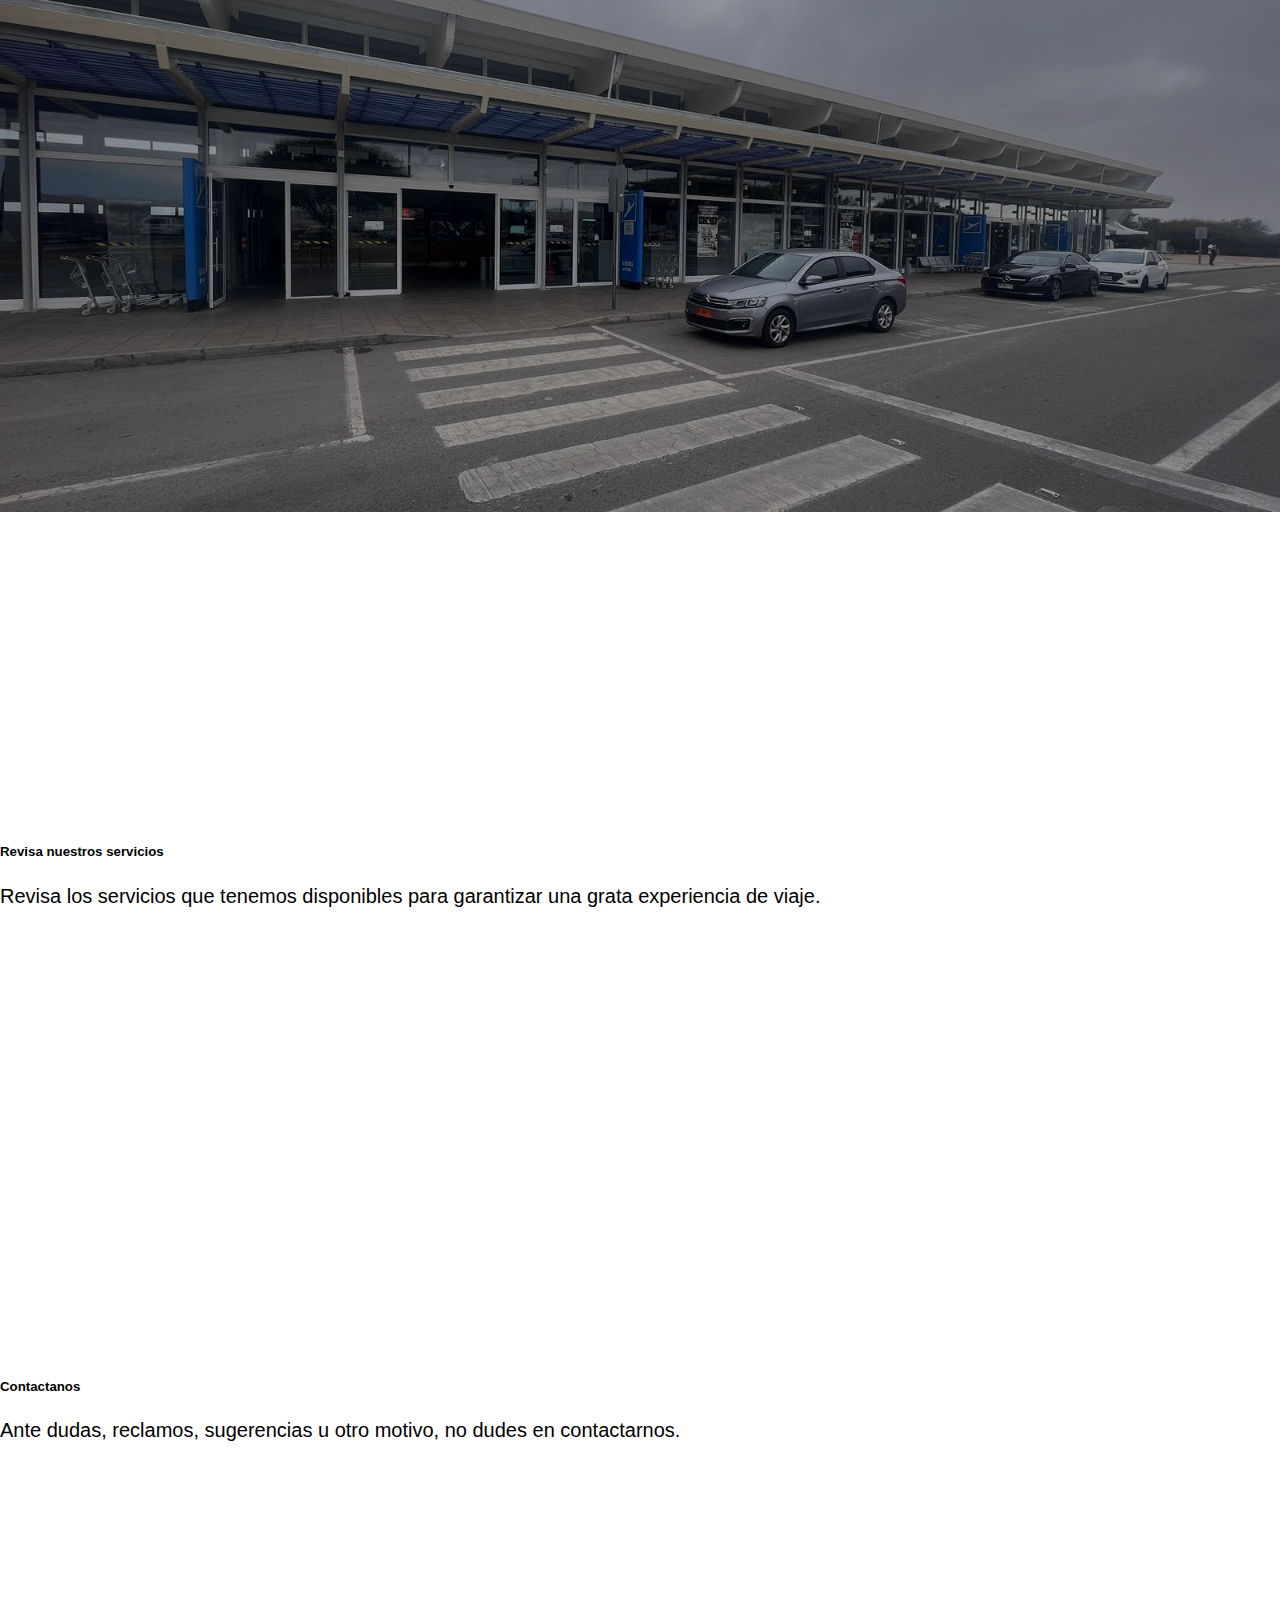
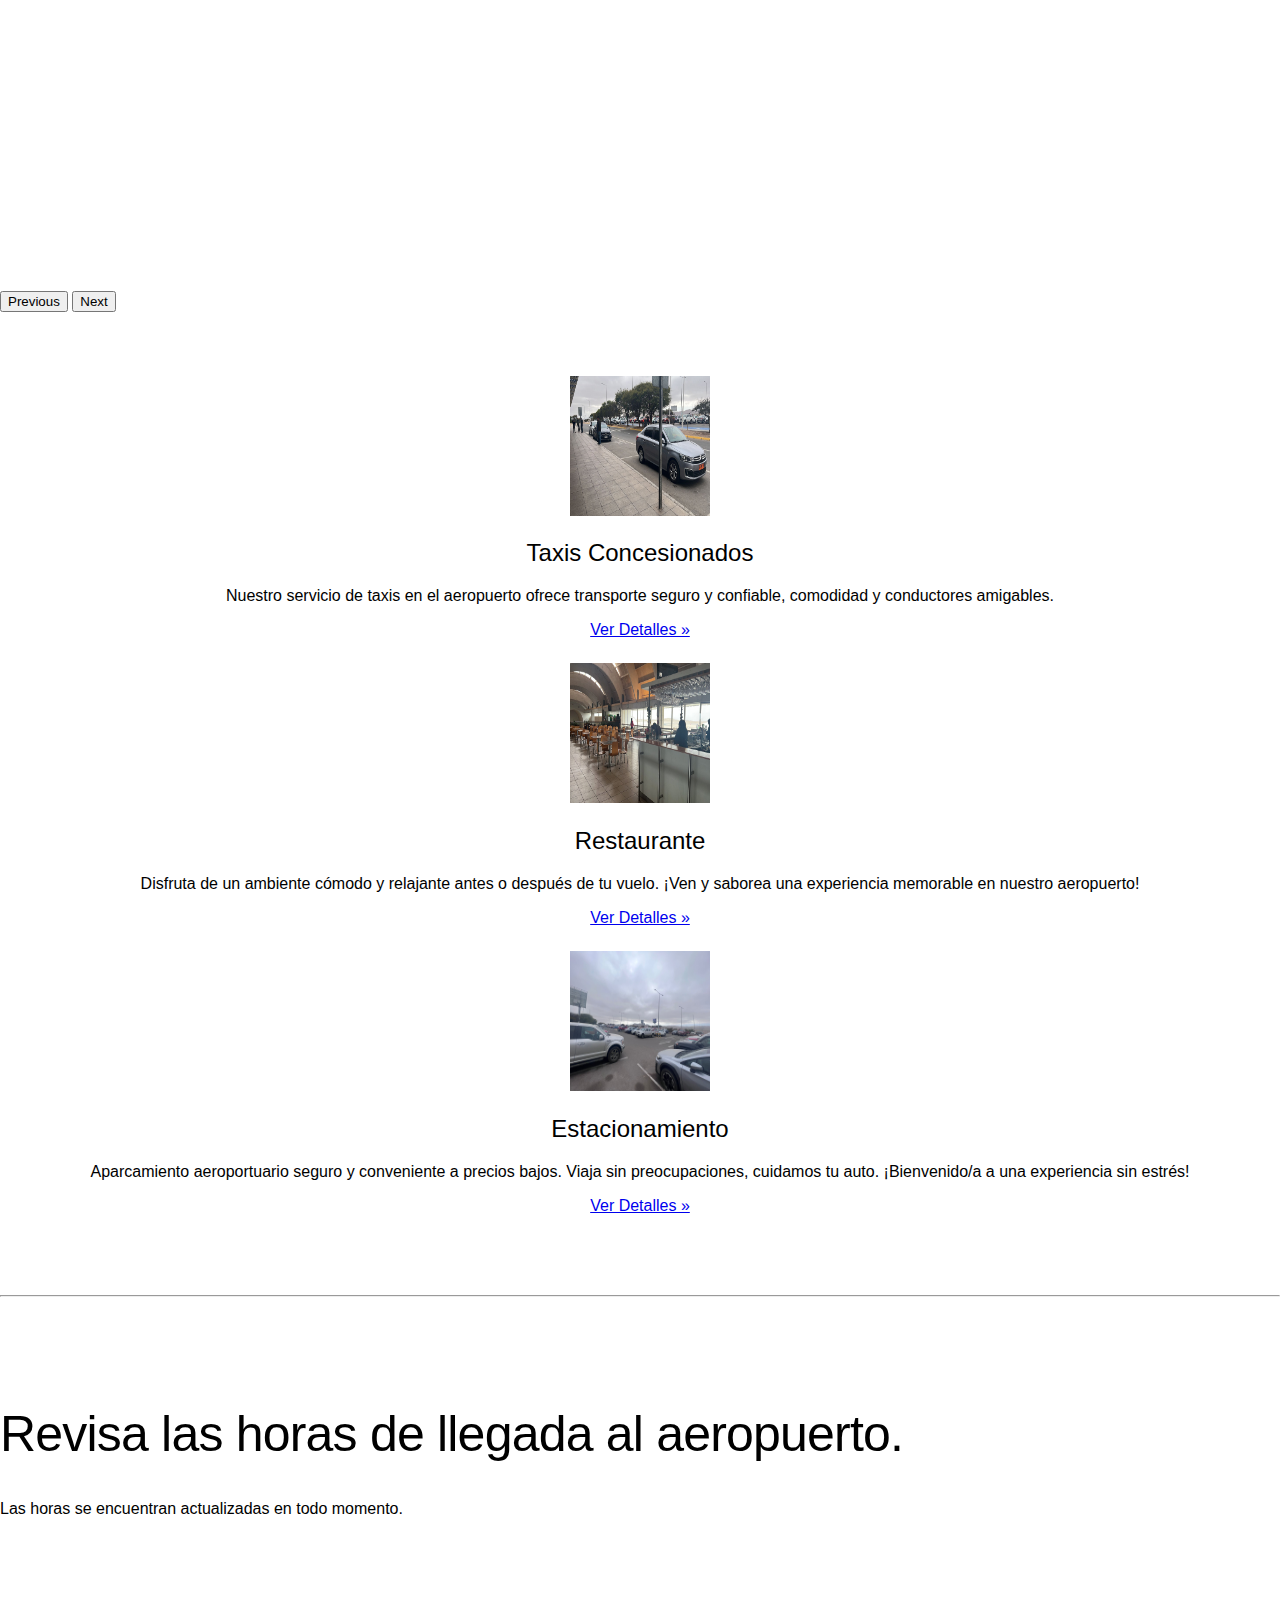
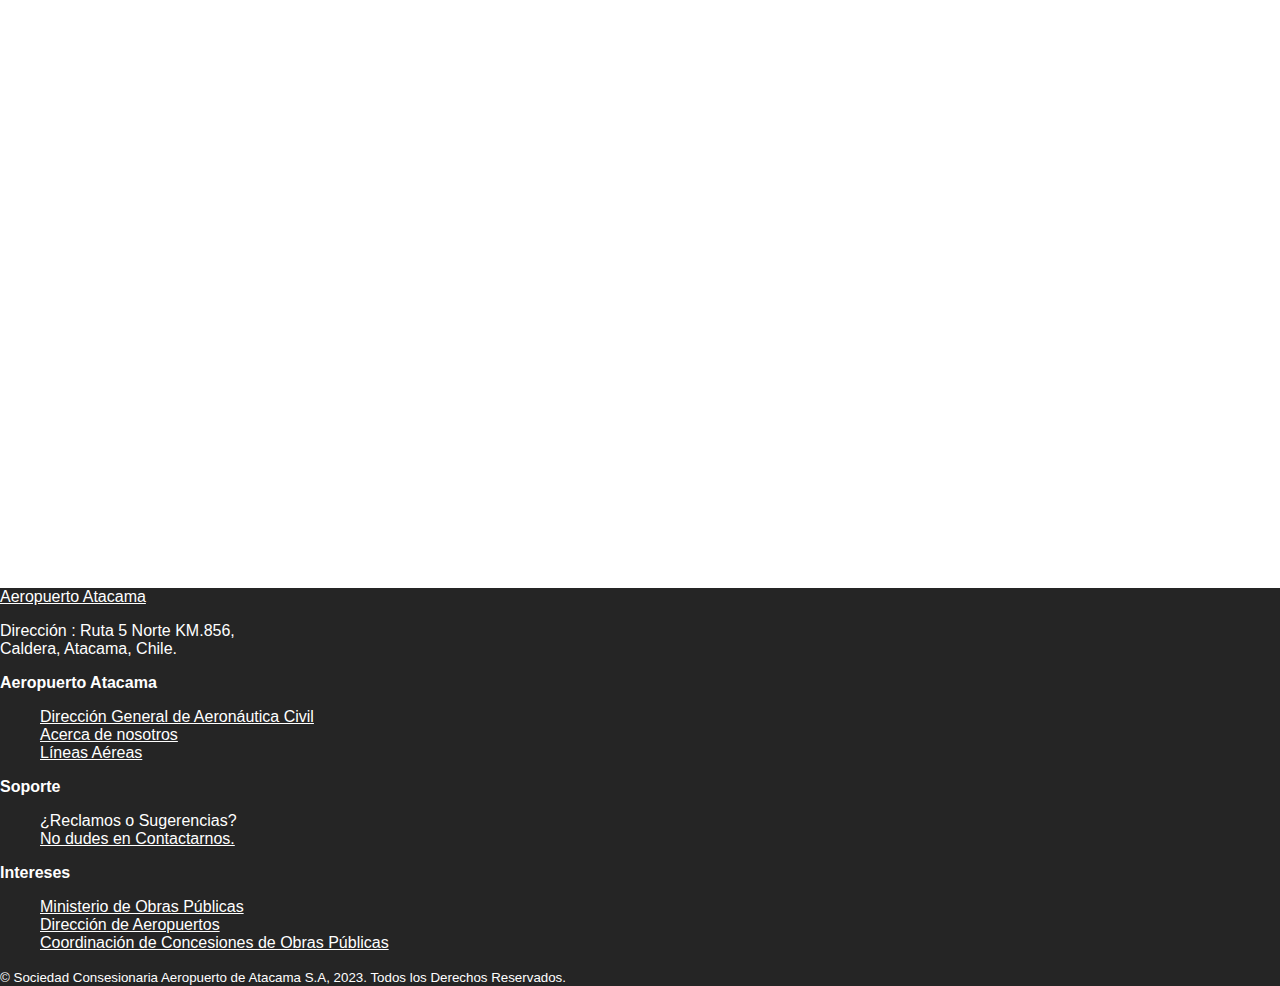
<file: index.html>
<!DOCTYPE html>
<html lang="en">

<head>
  <meta charset="UTF-8">
  <meta name="viewport" content="width=device-width, initial-scale=1">
  <link rel="stylesheet" href="css/style.css">
  <link href="https://cdn.jsdelivr.net/npm/bootstrap@5.0.2/dist/css/bootstrap.min.css" rel="stylesheet"
    integrity="sha384-EVSTQN3/azprG1Anm3QDgpJLIm9Nao0Yz1ztcQTwFspd3yD65VohhpuuCOmLASjC" crossorigin="anonymous">
  <link rel="stylesheet" href="https://cdn.jsdelivr.net/npm/bootstrap-icons@1.10.2/font/bootstrap-icons.css"
    integrity="sha384-b6lVK+yci+bfDmaY1u0zE8YYJt0TZxLEAFyYSLHId4xoVvsrQu3INevFKo+Xir8e" crossorigin="anonymous">
  <link rel="stylesheet" href="css/carousel.css">
  <title>Aeropuerto de Atacama</title>
</head>

<body>
  <main class="main">
    <!-- Header / Parte superior-->
    <header class="header">
      <!-- NavBar / Menú de navegación-->
      <nav class="navbar navbar-expand-md navbar-dark bg-dark npad" style="padding: 20px;">
        <div class="container">
          <a class="navbar-brand d-md-none d-xs-block py-3" href="#">
          </a>
          <button class="navbar-toggler" type="button" data-bs-toggle="collapse" data-bs-target="#navbarNavDropdown"
            aria-controls="navbarNavDropdown" aria-expanded="false" aria-label="Toggle navigation">
            <span class="navbar-toggler-icon"></span>
          </button>
          <div class="collapse navbar-collapse" id="navbarNavDropdown">
            <ul class="navbar-nav mx-auto">
              <li class="nav-item">
                <a class="nav-link mx-2 active" href="index.html">Inicio</a>
              </li>
              <li class="nav-item">
                <a class="nav-link mx-2" href="aerolineas.html">Aerolíneas</a>
              </li>
              <li class="nav-item">
                <a class="nav-link mx-2" href="empresa.html">Concesionaria</a>
              </li>
              <li class="nav-item">
                <a class="nav-link mx-2 " href="contacto.html">Contacto</a>
              </li>
              <li class="nav-item dropdown">
                <a class="nav-link mx-2 dropdown-toggle" href="#" id="navbarDropdownMenuLink" role="button"
                  data-bs-toggle="dropdown" aria-expanded="false">
                  Servicios
                </a>
                <ul class="dropdown-menu dropdown-menu-dark" aria-labelledby="navbarDropdownMenuLink">
                  <li><a class="dropdown-item" href="taxis.html">Taxis Concesionados</a></li>
                  <li><a class="dropdown-item" href="transfer.html">Transfer</a></li>
                  <li><a class="dropdown-item" href="rentacar.html">Rent a Car</a></li>
                  <li><a class="dropdown-item" href="estacionamiento.html">Estacionamiento</a></li>
                  <li><a class="dropdown-item" href="comida.html">Comida</a></li>
                </ul>
              </li>
            </ul>
          </div>
        </div>
      </nav>
    </header>

    <main>

      <!-- Carousel imagenes y texto-->
      <div id="hero-carousel" class="carousel slide" data-bs-ride="carousel">
        <div class="carousel-indicators">
          <button type="button" data-bs-target="#hero-carousel" data-bs-slide-to="0" class="active" aria-current="true"
            aria-label="Slide 1"></button>
          <button type="button" data-bs-target="#hero-carousel" data-bs-slide-to="1" aria-label="Slide 2"></button>
          <button type="button" data-bs-target="#hero-carousel" data-bs-slide-to="2" aria-label="Slide 3"></button>
        </div>
        <div class="carousel-inner">
          <div class="carousel-item active c-item">
            <img src="img/frente aeropuerto 2 reso cambiada.jpeg" class="d-block w-100 c-img" alt="frente aeropuerto 2">
            <div class="carousel-caption ">
              <h5 class="fs-3 text-uppercase fw-bolder">Aeropuerto Desierto de Atacama</h5>
              <p>Bienvenido a la Página Web del Aeropuerto Desierto de Atacama.</p>
            </div>
          </div>
          <div class="carousel-item c-item">
            <img src="img/hall principal 2.jpeg" class="d-block w-100 c-img" alt="hall principal">
            <div class="carousel-caption">
              <h5 class="fs-3 text-uppercase fw-bolder">Revisa nuestros servicios</h5>
              <p>Revisa los servicios que tenemos disponibles para garantizar una grata experiencia de viaje.</p>
            </div>
          </div>
          <div class="carousel-item c-item">
            <img src="img/Frente aeropuerto.jpeg" class="d-block w-100 c-img" alt="frente aeropuerto 1">
            <div class="carousel-caption">
              <h5 class="fs-3 text-uppercase fw-bolder">Contactanos</h5>
              <p>Ante dudas, reclamos, sugerencias u otro motivo, no dudes en contactarnos.</p>
            </div>
          </div>
        </div>
        <button class="carousel-control-prev" type="button" data-bs-target="#hero-carousel" data-bs-slide="prev">
          <span class="carousel-control-prev-icon" aria-hidden="true"></span>
          <span class="visually-hidden">Previous</span>
        </button>
        <button class="carousel-control-next" type="button" data-bs-target="#hero-carousel" data-bs-slide="next">
          <span class="carousel-control-next-icon" aria-hidden="true"></span>
          <span class="visually-hidden">Next</span>
        </button>
      </div>


      <!-- Wrap the rest of the page in another container to center all the content. -->

      <div class="container index">
        <div class="row">
          <div class="col-lg-4">
            <img class="bd-placeholder-img rounded-circle" width="140" height="140" src="img/taxis-banner.jpeg">
            </img>
            <h2>Taxis Concesionados</h2>
            <p>Nuestro servicio de taxis en el aeropuerto ofrece transporte seguro y confiable, comodidad y conductores
              amigables.</p>
            <p><a class="btn btn-secondary" href="taxis.html">Ver Detalles &raquo;</a></p>
          </div>

          <div class="col-lg-4">
            <img class="bd-placeholder-img rounded-circle" width="140" height="140" src="img/restaurante.jpeg"
              role="img" aria-label="Placeholder: 140x140" preserveAspectRatio="xMidYMid slice" focusable="false">
            </img>
            <h2>Restaurante</h2>
            <p>Disfruta de un ambiente cómodo y relajante antes o después de tu vuelo. ¡Ven y saborea una experiencia
              memorable en nuestro aeropuerto!</p>
            <p><a class="btn btn-secondary" href="comida.html">Ver Detalles &raquo;</a></p>
          </div>

          <div class="col-lg-4">
            <img class="bd-placeholder-img rounded-circle" width="140" height="140"
              src="img/estacionamiento-banner.jpeg">
            </img>
            <h2>Estacionamiento</h2>
            <p>
              Aparcamiento aeroportuario seguro y conveniente a precios bajos. Viaja sin preocupaciones, cuidamos tu
              auto. ¡Bienvenido/a a una experiencia sin estrés!</p>
            <p><a class="btn btn-secondary" href="estacionamiento.html">Ver Detalles &raquo;</a></p>
          </div>
        </div>


        <!-- DETALLES -->

        <hr class="featurette-divider">

        <div class="row featurette">
          <div class="col-md-5">
            <h2 class="featurette-heading">Revisa las horas de llegada al aeropuerto. </h2>
            <p class="lead">Las horas se encuentran actualizadas en todo momento.</p>
          </div>
          <!-- Widget Avionio -->
          <div class="col-md-7">
            <div class="col">
              <div class="avionio-widget">
                <iframe frameborder="0"
                  style="border:0; width: 100%; height: 95%; min-height: 650px; margin:0; padding:0;"
                  src='https://www.avionio.com/widget/es/cpo/arrivals'></iframe>
              </div>
            </div>
          </div>
        </div>
      </div>

      <!-- Footer -->
      <div class="blockcode">

        <footer class="page-footer">
          <div class="d-flex flex-column mx-auto py-5" style="width: 80%">
            <div class="d-flex flex-wrap justify-content-between">
              <div>
                <a href="/#" class="d-flex align-items-center p-0">
                  <span class="ms-3 h5 font-weight-bold">Aeropuerto Atacama</span>
                </a>
                <p class="my-3" style="width: 250px">
                  Dirección : Ruta 5 Norte KM.856, Caldera, Atacama, Chile.
                </p>
              </div>
              <div>
                <p class="h5 mb-4" style="font-weight: 600">Aeropuerto Atacama</p>
                <ul class="p-0" style="list-style: none; cursor: pointer">
                  <li class="my-2">
                    <a class="" href="https://www.dgac.gob.cl/" target="_blank">Dirección General de Aeronáutica
                      Civil</a>
                  </li>
                  <li class="my-2">
                    <a class="" href="empresa.html">Acerca de nosotros</a>
                  </li>
                  <li class="my-2"><a class="" href="aerolineas.html">Líneas Aéreas</a></li>
                </ul>
              </div>
              <div>
                <p class="h5 mb-4" style="font-weight: 600">Soporte</p>
                <ul class="p-0" style="list-style: none;">
                  <li class="my-2">
                    <p class="">¿Reclamos o Sugerencias? <br> <span><a href="contacto.html" class="">No dudes en
                          Contactarnos.</a></span></p>
                  </li>
                </ul>
              </div>
              <div>
                <p class="h5 mb-4" style="font-weight: 600">Intereses</p>
                <ul class="p-0" style="list-style: none; cursor: pointer">
                  <li class="my-2">
                    <a class="" href="https://www.mop.gob.cl/" target="_blank">Ministerio de Obras Públicas</a>
                  </li>
                  <li class="my-2">
                    <a class="" href="https://aeropuertos.mop.gob.cl/Paginas/default.aspx" target="_blank">Dirección
                      de
                      Aeropuertos</a>
                  </li>
                  <li class="my-2">
                    <a class=""
                      href="https://www.mop.gob.cl/category/direccion/direccion-general-de-concesiones-de-obras-publicas/"
                      target="_blank">Coordinación de Concesiones de Obras Públicas</a>
                  </li>
                </ul>
              </div>
            </div>
            <div class="text-center mt-4">
              <small>&copy; Sociedad Consesionaria Aeropuerto de Atacama S.A, 2023. Todos los Derechos
                Reservados.</small>
            </div>
          </div>
        </footer>
      </div>

    </main>

    <script src="https://cdn.jsdelivr.net/npm/bootstrap@5.0.2/dist/js/bootstrap.bundle.min.js"
      integrity="sha384-MrcW6ZMFYlzcLA8Nl+NtUVF0sA7MsXsP1UyJoMp4YLEuNSfAP+JcXn/tWtIaxVXM"
      crossorigin="anonymous"></script>

</body>

</html>
</file>
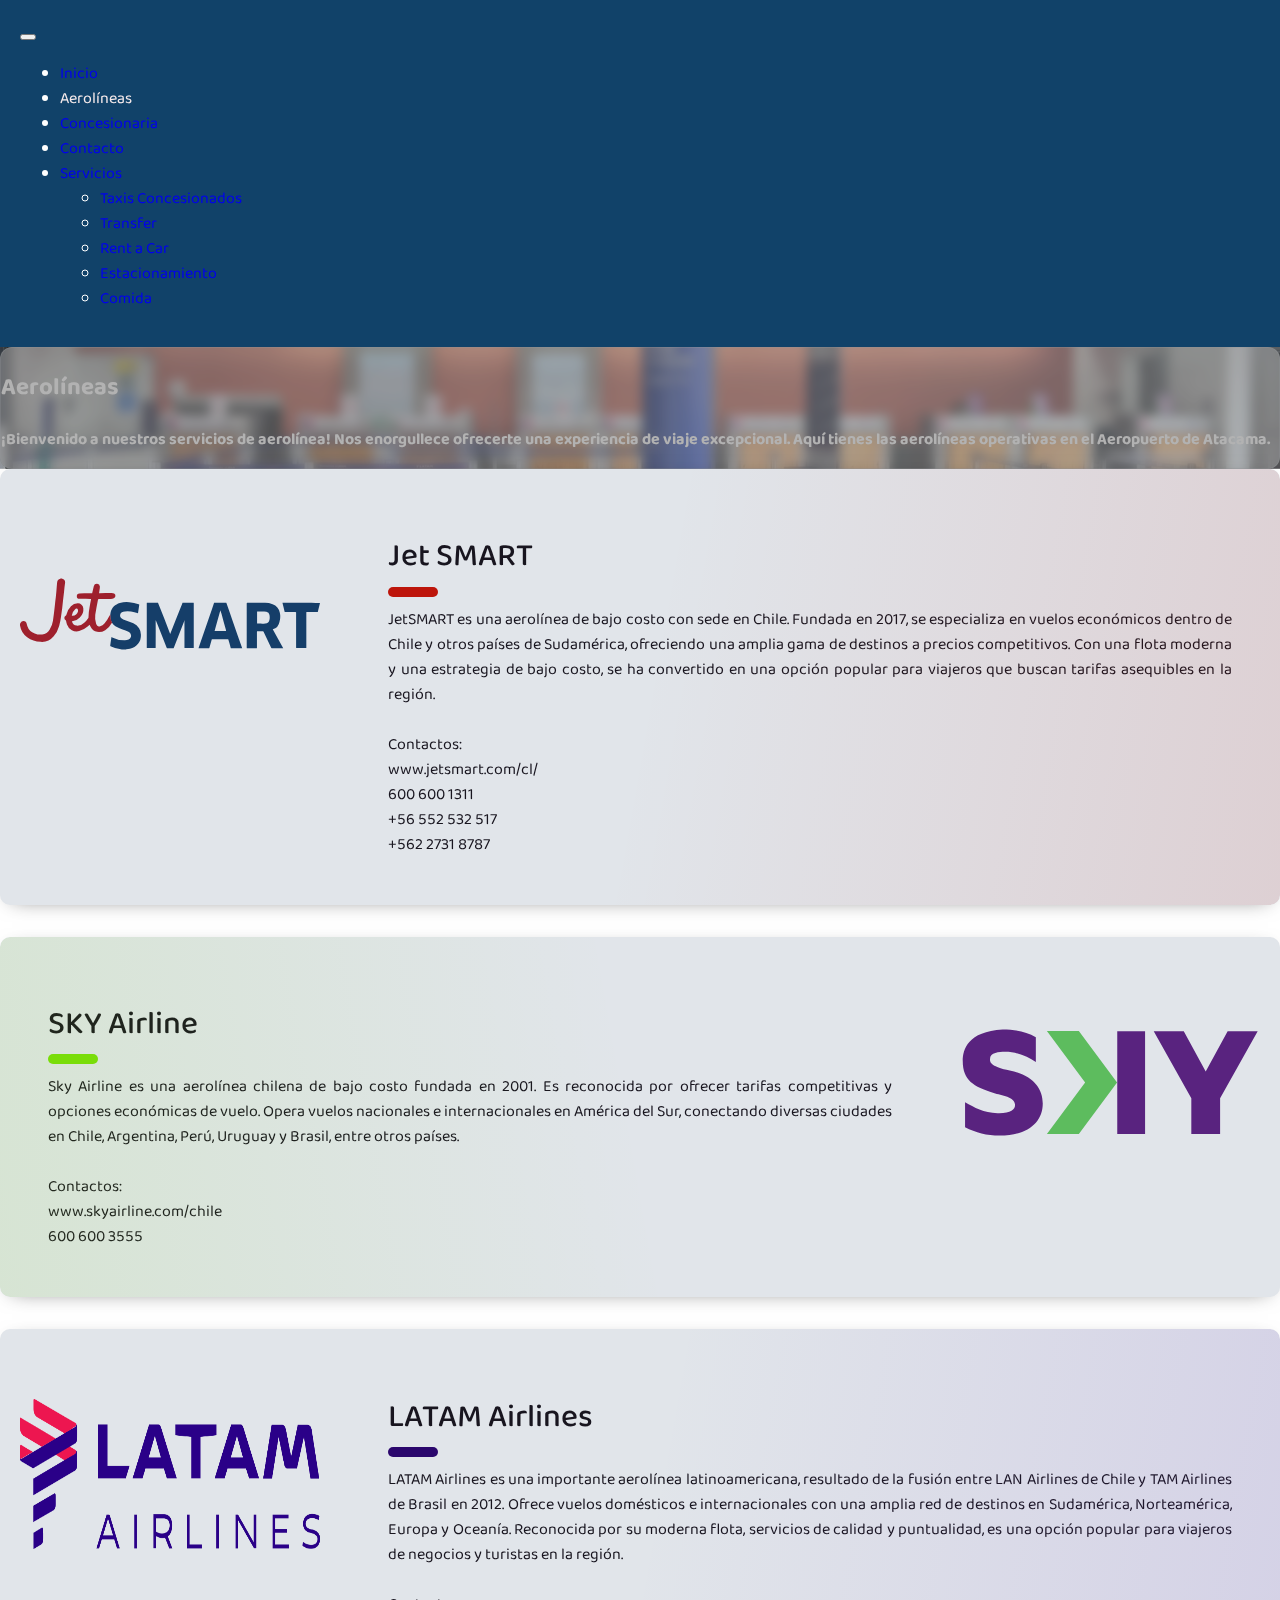
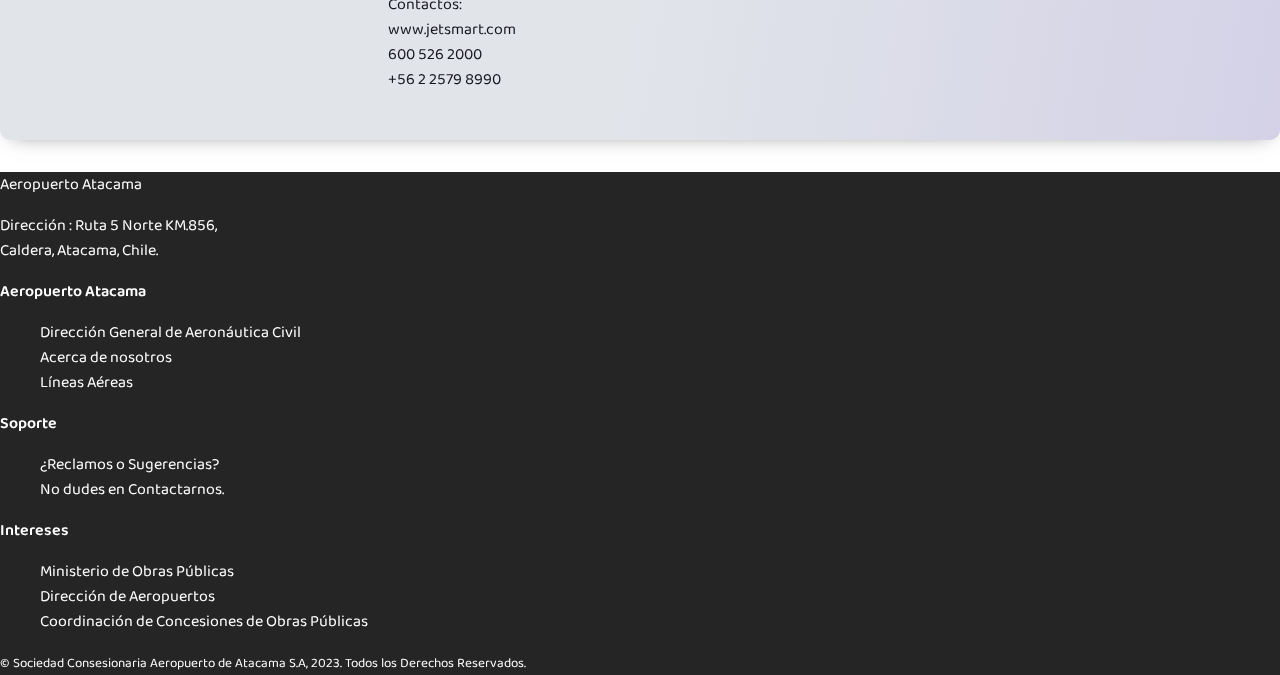
<file: aerolineas.html>
<!DOCTYPE html>
<html lang="en">

<head>
  <meta charset="UTF-8">
  <meta name="viewport" content="width=device-width, initial-scale=1">
  <link rel="stylesheet" href="css/style.css">
  <link rel="stylesheet" href="scss/aerolineas.css">
  <link href="https://cdn.jsdelivr.net/npm/bootstrap@5.0.2/dist/css/bootstrap.min.css" rel="stylesheet"
    integrity="sha384-EVSTQN3/azprG1Anm3QDgpJLIm9Nao0Yz1ztcQTwFspd3yD65VohhpuuCOmLASjC" crossorigin="anonymous">
  <script src="https://cdn.jsdelivr.net/npm/bootstrap@5.0.2/dist/js/bootstrap.bundle.min.js"
    integrity="sha384-MrcW6ZMFYlzcLA8Nl+NtUVF0sA7MsXsP1UyJoMp4YLEuNSfAP+JcXn/tWtIaxVXM"
    crossorigin="anonymous"></script>
  <link rel="stylesheet" href="https://cdn.jsdelivr.net/npm/bootstrap-icons@1.10.2/font/bootstrap-icons.css"
    integrity="sha384-b6lVK+yci+bfDmaY1u0zE8YYJt0TZxLEAFyYSLHId4xoVvsrQu3INevFKo+Xir8e" crossorigin="anonymous">
  <title>Aerolíneas</title>
</head>

<body>
  <main class="main">
    <!-- Header / Parte superior-->
    <header class="header">
      <!-- NavBar / Menú de navegación-->
      <nav class="navbar navbar-expand-md navbar-dark bg-dark" style="padding: 20px;">
        <div class="container">
          <a class="navbar-brand d-md-none d-xs-block py-3" href="#">
          </a>
          <button class="navbar-toggler" type="button" data-bs-toggle="collapse" data-bs-target="#navbarNavDropdown"
            aria-controls="navbarNavDropdown" aria-expanded="false" aria-label="Toggle navigation">
            <span class="navbar-toggler-icon"></span>
          </button>
          <div class="collapse navbar-collapse" id="navbarNavDropdown">
            <ul class="navbar-nav mx-auto">
              <li class="nav-item">
                <a class="nav-link mx-2" href="index.html">Inicio</a>
              </li>
              <li class="nav-item">
                <a class="nav-link mx-2 active" href="aerolineas.html">Aerolíneas</a>
              </li>
              <li class="nav-item">
                <a class="nav-link mx-2" href="empresa.html">Concesionaria</a>
              </li>
              <li class="nav-item">
                <a class="nav-link mx-2 " href="contacto.html">Contacto</a>
              </li>
              <li class="nav-item dropdown">
                <a class="nav-link mx-2 dropdown-toggle" href="#" id="navbarDropdownMenuLink" role="button"
                  data-bs-toggle="dropdown" aria-expanded="false">
                  Servicios
                </a>
                <ul class="dropdown-menu dropdown-menu-dark" aria-labelledby="navbarDropdownMenuLink">
                  <li><a class="dropdown-item" href="taxis.html">Taxis Concesionados</a></li>
                  <li><a class="dropdown-item" href="transfer.html">Transfer</a></li>
                  <li><a class="dropdown-item" href="rentacar.html">Rent a Car</a></li>
                  <li><a class="dropdown-item" href="estacionamiento.html">Estacionamiento</a></li>
                  <li><a class="dropdown-item" href="comida.html">Comida</a></li>
                </ul>
              </li>
            </ul>
          </div>
        </div>
      </nav>
    </header>

    <!-- Banner de Aerolineas -->
    <div lc-helper="background" class="container-fluid py-5 mb-4 d-flex justify-content-center bannerin"
      style="background-image: url('img/Aerolineas-banner.jpeg');">
      <div class="p-5 mb-4 lc-block col-xxl-7 col-lg-8 col-12 banner">
        <div class="lc-block d-flex justify-content-center">
          <div editable="rich">
            <h2 class="fw-bolder display-3">Aerolíneas</h2>
          </div>
        </div>
        <div class="lc-block d-flex">
          <div editable="rich">
            <p class="lead" style="font-weight: bold;">¡Bienvenido a nuestros servicios de aerolínea! Nos enorgullece
              ofrecerte una experiencia de viaje excepcional. Aquí tienes las aerolíneas operativas en el Aeropuerto de
              Atacama.</p>
          </div>
        </div>
      </div>
    </div>


    <!-- Contenedor con las aerolineas-->
    <section class="light">
      <div class="container py-2">

        <!-- Articulo de JetSmart -->
        <article class="postcard light red">
          <a class="postcard__img_link" href="https://www.jetsmart.com/cl/es/" target="_blank">
            <img class="postcard__img" src="img/aerolineas/Logo_JetSmart.svg" alt="jet-smart-img" />
          </a>
          <div class="postcard__text t-dark">
            <h1 class="postcard__title red"><a href="#">Jet SMART</a></h1>
            <div class="postcard__bar"></div>
            <div class="postcard__preview-txt">
              JetSMART es una aerolínea de bajo costo con sede en Chile. Fundada en 2017, se especializa en vuelos
              económicos dentro de Chile y otros países de Sudamérica, ofreciendo una amplia gama de destinos a precios
              competitivos. Con una flota moderna y una estrategia de bajo costo, se ha convertido en una opción popular
              para viajeros que buscan tarifas asequibles en la región.<br><br>
              Contactos: <br><a href="https://jetsmart.com/cl/">www.jetsmart.com/cl/</a> <br><span>600 600 1311 <br> +56
                552 532 517 <br> +562 2731 8787</span>
            </div>
          </div>
        </article>

        <!-- Articulo de Sky Airlines -->
        <article class="postcard light green">
          <a class="postcard__img_link" href="https://www.skyairline.com/chile" target="_blank">
            <img class="postcard__img" src="img/aerolineas/Sky_Airline_Logo.svg" alt="sky-airline-img" />
          </a>
          <div class="postcard__text t-dark">
            <h1 class="postcard__title green"><a href="#">SKY Airline</a></h1>
            <div class="postcard__bar"></div>
            <div class="postcard__preview-txt">Sky Airline es una aerolínea chilena de bajo costo fundada en 2001. Es
              reconocida por ofrecer tarifas competitivas y opciones económicas de vuelo. Opera vuelos nacionales e
              internacionales en América del Sur, conectando diversas ciudades en Chile, Argentina, Perú, Uruguay y
              Brasil, entre otros países. <br><br> Contactos: <br><a
                href="https://www.skyairline.com/chile">www.skyairline.com/chile</a>
              <br><span>600 600 3555</span>
            </div>
          </div>
        </article>

        <!-- Articulo de Latam Airlines -->
        <article class="postcard light blue">
          <a class="postcard__img_link" href="https://www.latamairlines.com/cl/es" target="_blank">
            <img class="postcard__img" src="img/aerolineas/logo-latam-airlines.png" alt="latam-airline-logo" />
          </a>
          <div class="postcard__text t-dark">
            <h1 class="postcard__title blue"><a href="#">LATAM Airlines</a></h1>
            <div class="postcard__bar"></div>
            <div class="postcard__preview-txt">LATAM Airlines es una importante aerolínea latinoamericana, resultado de
              la fusión entre LAN Airlines de Chile y TAM Airlines de Brasil en 2012. Ofrece vuelos domésticos e
              internacionales con una amplia red de destinos en Sudamérica, Norteamérica, Europa y Oceanía. Reconocida
              por su moderna flota, servicios de calidad y puntualidad, es una opción popular para viajeros de negocios
              y turistas en la región.<br><br>
              Contactos: <br><a href="https://jetsmart.com/cl/es/">www.jetsmart.com</a><br><span>600 526 2000 <br> +56 2
                2579 8990</span>
            </div>
          </div>
        </article>
      </div>
    </section>


    <!-- Footer -->
    <div class="blockcode">
      <footer class="page-footer">
        <div class="d-flex flex-column mx-auto py-5" style="width: 80%">
          <div class="d-flex flex-wrap justify-content-between">
            <div>
              <a href="/#" class="d-flex align-items-center p-0">
                <span class="ms-3 h5 font-weight-bold">Aeropuerto Atacama</span>
              </a>
              <p class="my-3" style="width: 250px">
                Dirección : Ruta 5 Norte KM.856, Caldera, Atacama, Chile.
              </p>
            </div>
            <div>
              <p class="h5 mb-4" style="font-weight: 600">Aeropuerto Atacama</p>
              <ul class="p-0" style="list-style: none; cursor: pointer">
                <li class="my-2">
                  <a class="" href="https://www.dgac.gob.cl/" target="_blank">Dirección General de Aeronáutica
                    Civil</a>
                </li>
                <li class="my-2">
                  <a class="" href="empresa.html">Acerca de nosotros</a>
                </li>
                <li class="my-2"><a class="" href="aerolineas.html">Líneas Aéreas</a></li>
              </ul>
            </div>
            <div>
              <p class="h5 mb-4" style="font-weight: 600">Soporte</p>
              <ul class="p-0" style="list-style: none;">
                <li class="my-2">
                  <p class="">¿Reclamos o Sugerencias? <br> <span><a href="contacto.html" class="">No dudes en
                        Contactarnos.</a></span></p>
                </li>
              </ul>
            </div>
            <div>
              <p class="h5 mb-4" style="font-weight: 600">Intereses</p>
              <ul class="p-0" style="list-style: none; cursor: pointer">
                <li class="my-2">
                  <a class="" href="https://www.mop.gob.cl/" target="_blank">Ministerio de Obras Públicas</a>
                </li>
                <li class="my-2">
                  <a class="" href="https://aeropuertos.mop.gob.cl/Paginas/default.aspx" target="_blank">Dirección
                    de
                    Aeropuertos</a>
                </li>
                <li class="my-2">
                  <a class=""
                    href="https://www.mop.gob.cl/category/direccion/direccion-general-de-concesiones-de-obras-publicas/"
                    target="_blank">Coordinación de Concesiones de Obras Públicas</a>
                </li>
              </ul>
            </div>
          </div>
          <div class="text-center mt-4">
            <small>&copy; Sociedad Consesionaria Aeropuerto de Atacama S.A, 2023. Todos los Derechos
              Reservados.</small>
          </div>
        </div>
      </footer>
    </div>

  </main>
</body>

</html>
</file>
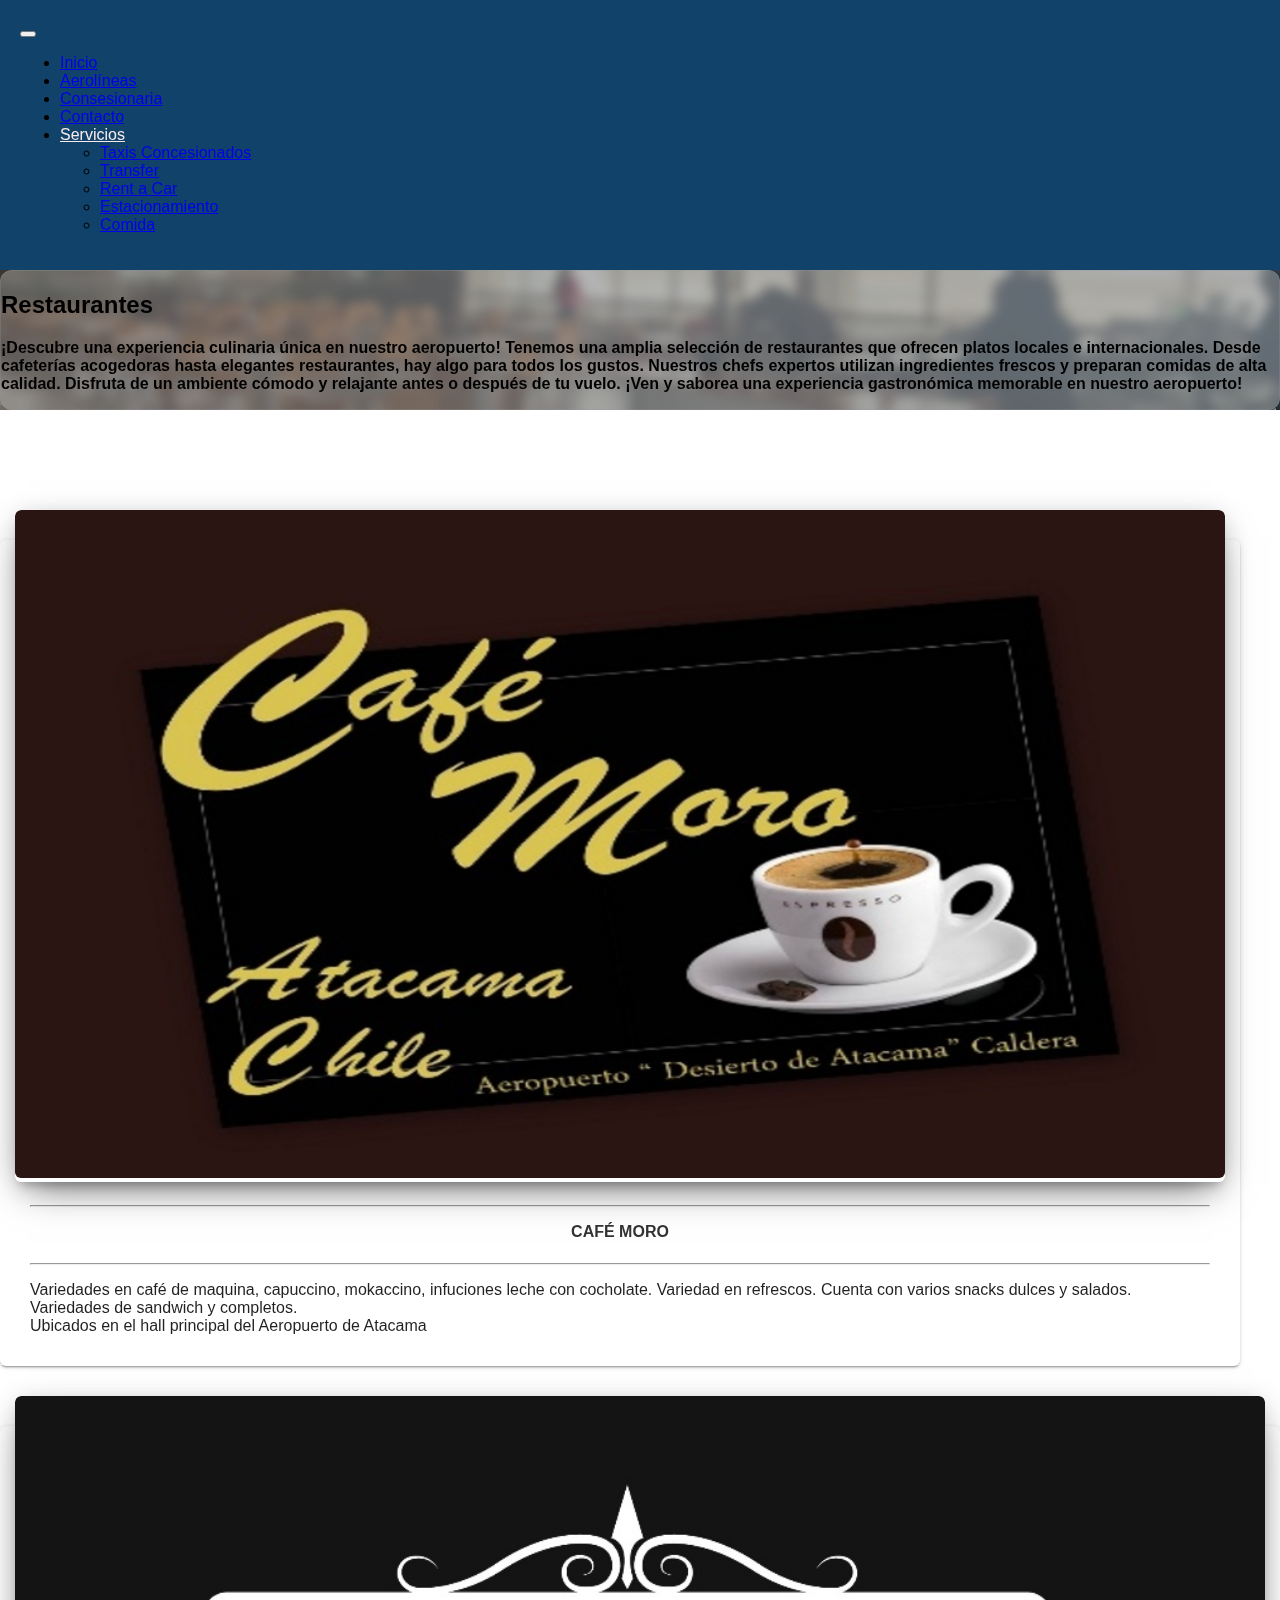
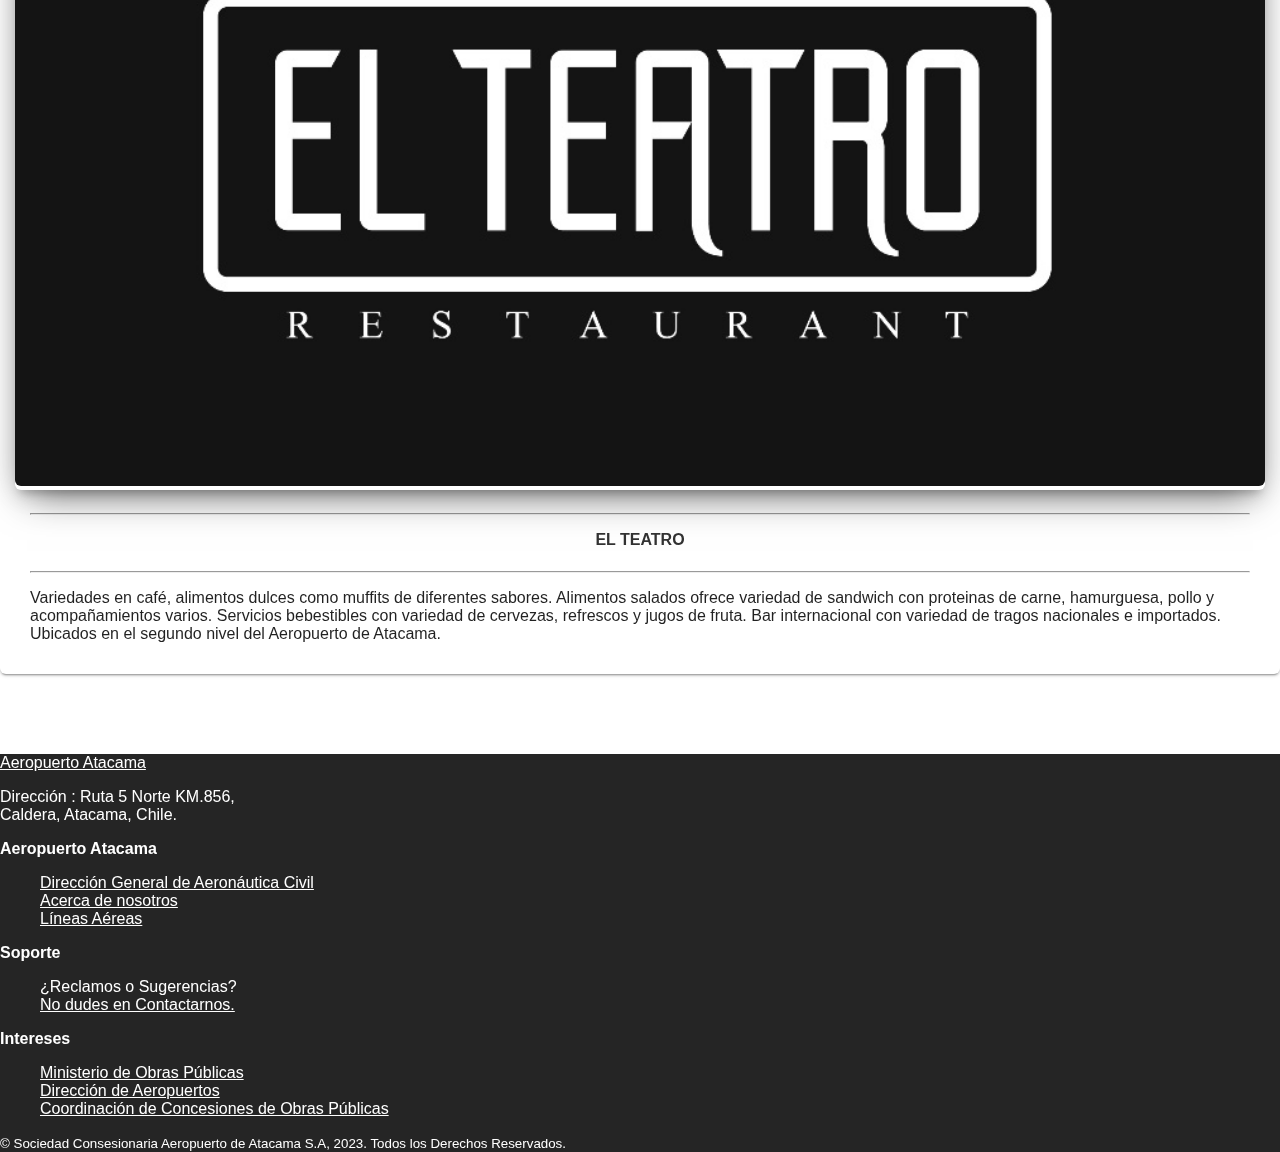
<file: comida.html>
<!DOCTYPE html>
<html lang="en">

<head>
  <meta charset="UTF-8">
  <meta name="viewport" content="width=device-width, initial-scale=1">
  <link rel="stylesheet" href="css/style.css">
  <link rel="stylesheet" href="css/card.css">
  <link href="https://cdn.jsdelivr.net/npm/bootstrap@5.0.2/dist/css/bootstrap.min.css" rel="stylesheet"
    integrity="sha384-EVSTQN3/azprG1Anm3QDgpJLIm9Nao0Yz1ztcQTwFspd3yD65VohhpuuCOmLASjC" crossorigin="anonymous">
  <script src="https://cdn.jsdelivr.net/npm/bootstrap@5.0.2/dist/js/bootstrap.bundle.min.js"
    integrity="sha384-MrcW6ZMFYlzcLA8Nl+NtUVF0sA7MsXsP1UyJoMp4YLEuNSfAP+JcXn/tWtIaxVXM"
    crossorigin="anonymous"></script>
  <link rel="stylesheet" href="https://cdn.jsdelivr.net/npm/bootstrap-icons@1.10.2/font/bootstrap-icons.css"
    integrity="sha384-b6lVK+yci+bfDmaY1u0zE8YYJt0TZxLEAFyYSLHId4xoVvsrQu3INevFKo+Xir8e" crossorigin="anonymous">
  <title>Comida</title>
</head>

<body>
  <main class="main">
    <!-- Header / Parte superior-->
    <header class="header">
      <!-- NavBar / Menú de navegación-->
      <nav class="navbar navbar-expand-md navbar-dark bg-dark npad" style="padding: 20px;">
        <div class="container">
          <a class="navbar-brand d-md-none d-xs-block py-3" href="#">
          </a>
          <button class="navbar-toggler" type="button" data-bs-toggle="collapse" data-bs-target="#navbarNavDropdown"
            aria-controls="navbarNavDropdown" aria-expanded="false" aria-label="Toggle navigation">
            <span class="navbar-toggler-icon"></span>
          </button>
          <div class="collapse navbar-collapse" id="navbarNavDropdown">
            <ul class="navbar-nav mx-auto">
              <li class="nav-item">
                <a class="nav-link mx-2" href="index.html">Inicio</a>
              </li>
              <li class="nav-item">
                <a class="nav-link mx-2" href="aerolineas.html">Aerolíneas</a>
              </li>
              <li class="nav-item">
                <a class="nav-link mx-2" href="empresa.html">Consesionaria</a>
              </li>
              <li class="nav-item">
                <a class="nav-link mx-2 " href="contacto.html">Contacto</a>
              </li>
              <li class="nav-item dropdown">
                <a class="nav-link mx-2 dropdown-toggle active" href="#" id="navbarDropdownMenuLink" role="button"
                  data-bs-toggle="dropdown" aria-expanded="false">
                  Servicios
                </a>
                <ul class="dropdown-menu dropdown-menu-dark" aria-labelledby="navbarDropdownMenuLink">
                  <li><a class="dropdown-item" href="taxis.html">Taxis Concesionados</a></li>
                  <li><a class="dropdown-item" href="transfer.html">Transfer</a></li>
                  <li><a class="dropdown-item" href="rentacar.html">Rent a Car</a></li>
                  <li><a class="dropdown-item" href="estacionamiento.html">Estacionamiento</a></li>
                  <li><a class="dropdown-item" href="comida.html">Comida</a></li>
                </ul>
              </li>
            </ul>
          </div>
        </div>
      </nav>
    </header>

    <!-- Banner Comida -->

    <div lc-helper="background" class="container-fluid py-5 mb-4 d-flex justify-content-center bannerin"
      style="background-image: url('img/restaurante.jpeg');">
      <div class="p-5 mb-4 lc-block col-xxl-7 col-lg-8 col-12 banner">
        <div class="lc-block d-flex justify-content-center">
          <div editable="rich">
            <h2 class="fw-bolder display-3">Restaurantes</h2>
          </div>
        </div>
        <div class="lc-block d-flex">
          <div editable="rich">
            <p class="lead" style="font-weight: bold;">¡Descubre una experiencia culinaria única en nuestro aeropuerto!
              Tenemos una amplia selección de restaurantes que ofrecen platos locales e internacionales. Desde
              cafeterías acogedoras hasta elegantes restaurantes, hay algo para todos los gustos. Nuestros chefs
              expertos utilizan ingredientes frescos y preparan comidas de alta calidad. Disfruta de un ambiente cómodo
              y relajante antes o después de tu vuelo. ¡Ven y saborea una experiencia gastronómica memorable en nuestro
              aeropuerto!</p>
          </div>
        </div>
      </div>
    </div>


    <!-- Tarjeta Cafe Moro-->
    <div class="container" style="margin-top: 100px;
    margin-bottom: 50px;">
      <div class="row" style="justify-content: center;">
        <div class="col-md-4" style="margin-right: 40px;">
          <div class="blog-card blog-card-blog">
            <div class="blog-card-image">
              <img class="img" src="img/comidas/cafemoro.jpeg" alt="cafe moro logo">
              <div class="ripple-cont"></div>
            </div>
            <div class="blog-table">
              <hr>
              <h4 class="blog-card-caption">
                <p>CAFÉ MORO</p>
              </h4>
              <hr>
              <p class="blog-card-description"> Variedades en café de maquina, capuccino, mokaccino, infuciones leche
                con cocholate. Variedad en refrescos. Cuenta con varios snacks dulces y salados. Variedades de sandwich
                y completos. <br> Ubicados en el hall principal del Aeropuerto de Atacama
              </p>
            </div>
          </div>
        </div>


        <!-- Tarjeta El Teatro-->
        <div class="col-md-4">
          <div class="blog-card blog-card-blog">
            <div class="blog-card-image">
              <img class="img" src="img/comidas/elteatro.jpeg" alt="el teatro logo">
              <div class="ripple-cont"></div>
            </div>
            <div class="blog-table">
              <hr>
              <h4 class="blog-card-caption">
                <p>EL TEATRO</p>
              </h4>
              <hr>
              <p class="blog-card-description"> Variedades en café, alimentos dulces como muffits de diferentes sabores.
                Alimentos salados ofrece variedad de sandwich con proteinas de carne, hamurguesa, pollo y
                acompañamientos varios. Servicios bebestibles con variedad de cervezas, refrescos y jugos de fruta. Bar
                internacional con variedad de tragos nacionales e importados. <br>Ubicados en el segundo nivel del
                Aeropuerto de Atacama.
              </p>
            </div>
          </div>
        </div>
      </div>
    </div>

    <!-- Footer -->
    <div class="blockcode">

      <footer class="page-footer">
        <div class="d-flex flex-column mx-auto py-5" style="width: 80%">
          <div class="d-flex flex-wrap justify-content-between">
            <div>
              <a href="/#" class="d-flex align-items-center p-0">
                <span class="ms-3 h5 font-weight-bold">Aeropuerto Atacama</span>
              </a>
              <p class="my-3" style="width: 250px">
                Dirección : Ruta 5 Norte KM.856, Caldera, Atacama, Chile.
              </p>
            </div>
            <div>
              <p class="h5 mb-4" style="font-weight: 600">Aeropuerto Atacama</p>
              <ul class="p-0" style="list-style: none; cursor: pointer">
                <li class="my-2">
                  <a class="" href="https://www.dgac.gob.cl/" target="_blank">Dirección General de Aeronáutica
                    Civil</a>
                </li>
                <li class="my-2">
                  <a class="" href="empresa.html">Acerca de nosotros</a>
                </li>
                <li class="my-2"><a class="" href="aerolineas.html">Líneas Aéreas</a></li>
              </ul>
            </div>
            <div>
              <p class="h5 mb-4" style="font-weight: 600">Soporte</p>
              <ul class="p-0" style="list-style: none;">
                <li class="my-2">
                  <p class="">¿Reclamos o Sugerencias? <br> <span><a href="contacto.html" class="">No dudes en
                        Contactarnos.</a></span></p>
                </li>
              </ul>
            </div>
            <div>
              <p class="h5 mb-4" style="font-weight: 600">Intereses</p>
              <ul class="p-0" style="list-style: none; cursor: pointer">
                <li class="my-2">
                  <a class="" href="https://www.mop.gob.cl/" target="_blank">Ministerio de Obras Públicas</a>
                </li>
                <li class="my-2">
                  <a class="" href="https://aeropuertos.mop.gob.cl/Paginas/default.aspx" target="_blank">Dirección
                    de
                    Aeropuertos</a>
                </li>
                <li class="my-2">
                  <a class=""
                    href="https://www.mop.gob.cl/category/direccion/direccion-general-de-concesiones-de-obras-publicas/"
                    target="_blank">Coordinación de Concesiones de Obras Públicas</a>
                </li>
              </ul>
            </div>
          </div>
          <div class="text-center mt-4">
            <small>&copy; Sociedad Consesionaria Aeropuerto de Atacama S.A, 2023. Todos los Derechos
              Reservados.</small>
          </div>
        </div>
      </footer>
    </div>

  </main>
</body>

</html>
</file>
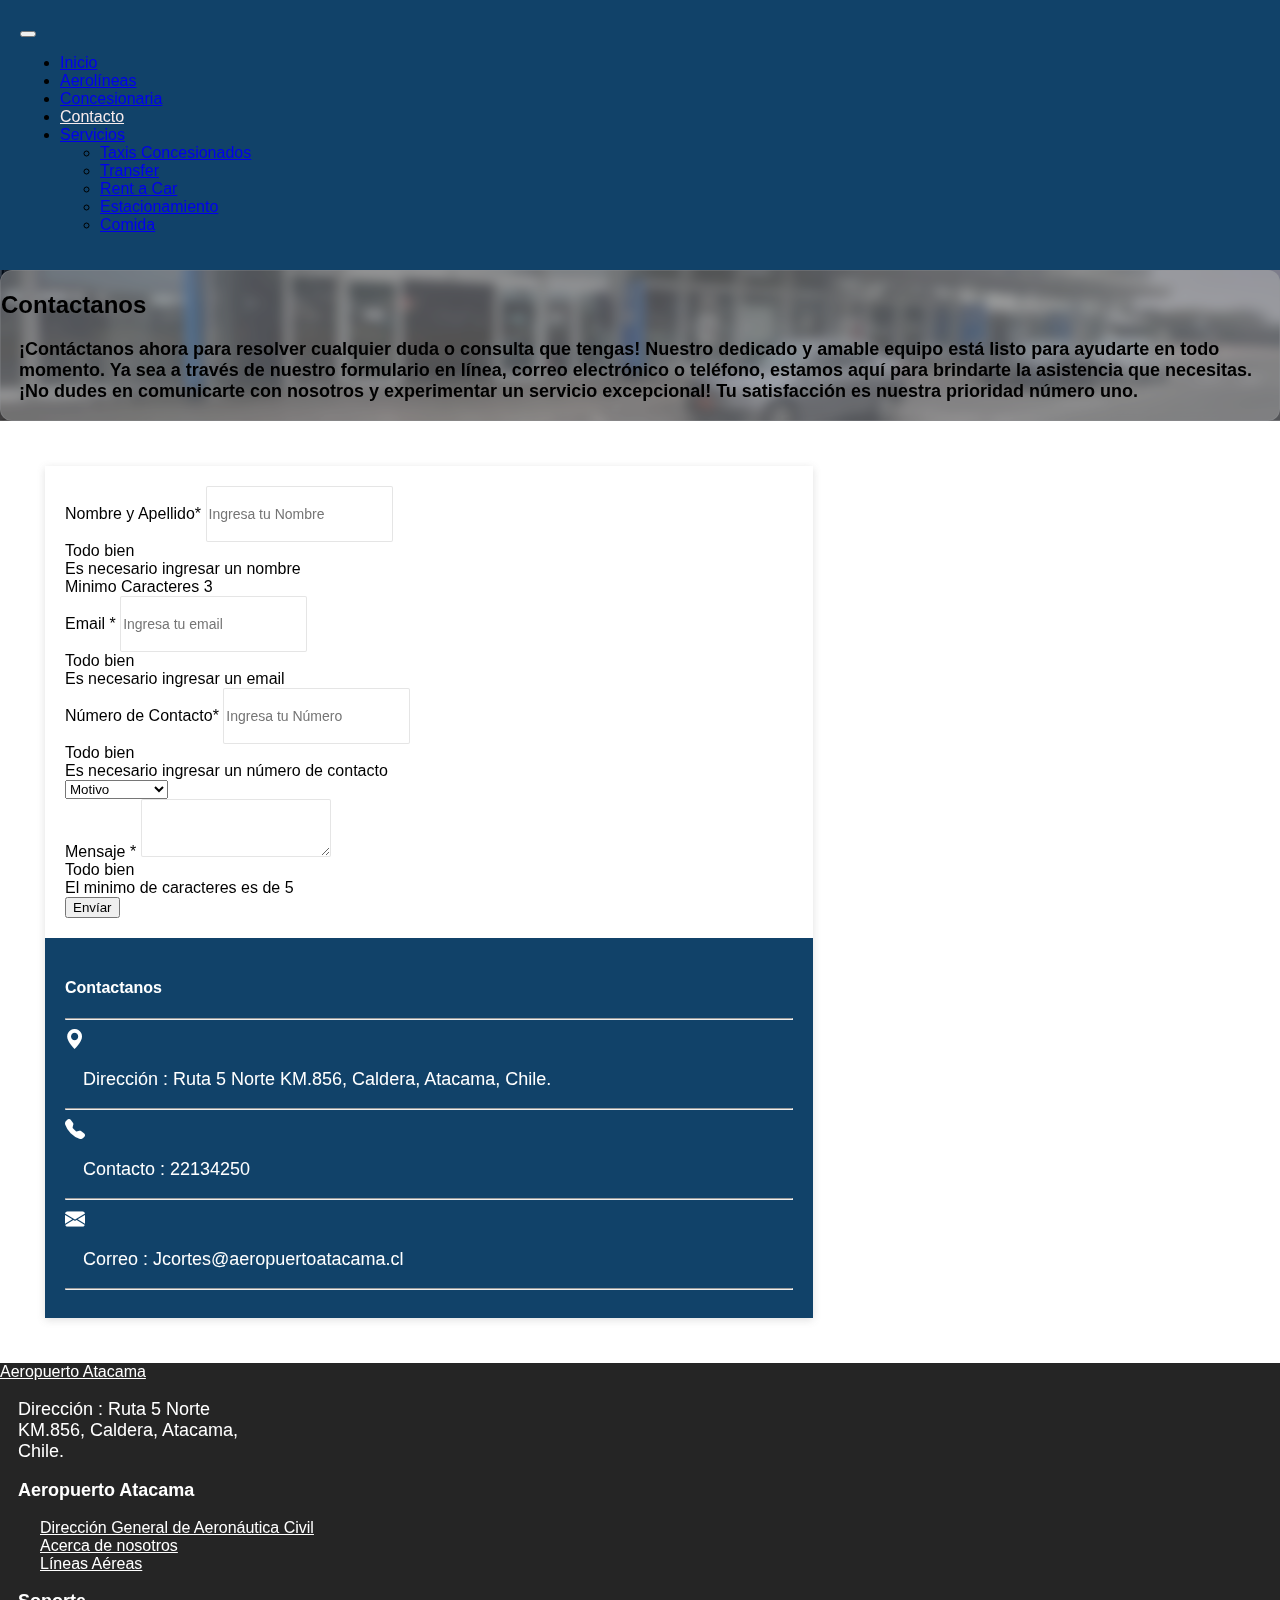
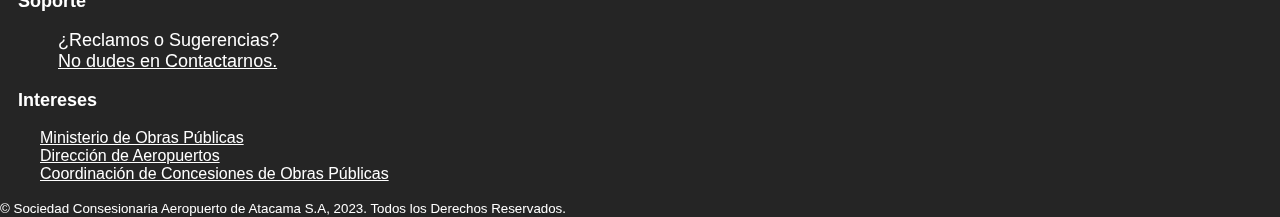
<file: contacto.html>
<!DOCTYPE html>
<html lang="en">

<head>
  <meta charset="UTF-8">
  <meta name="viewport" content="width=device-width, initial-scale=1">
  <link rel="stylesheet" href="css/style.css">
  <link href="https://cdn.jsdelivr.net/npm/bootstrap@5.0.2/dist/css/bootstrap.min.css" rel="stylesheet"
    integrity="sha384-EVSTQN3/azprG1Anm3QDgpJLIm9Nao0Yz1ztcQTwFspd3yD65VohhpuuCOmLASjC" crossorigin="anonymous">
  <script src="https://cdn.jsdelivr.net/npm/bootstrap@5.0.2/dist/js/bootstrap.bundle.min.js"
    integrity="sha384-MrcW6ZMFYlzcLA8Nl+NtUVF0sA7MsXsP1UyJoMp4YLEuNSfAP+JcXn/tWtIaxVXM"
    crossorigin="anonymous"></script>
  <link rel="stylesheet" href="https://cdn.jsdelivr.net/npm/bootstrap-icons@1.10.2/font/bootstrap-icons.css"
    integrity="sha384-b6lVK+yci+bfDmaY1u0zE8YYJt0TZxLEAFyYSLHId4xoVvsrQu3INevFKo+Xir8e" crossorigin="anonymous">
  <link rel="stylesheet" href="css/contacto.css">
  <link rel="stylesheet" href="https://cdn.jsdelivr.net/npm/bootstrap-icons@1.10.5/font/bootstrap-icons.css">
  <title>Contacto</title>
</head>

<body>
  <main class="main">
    <!-- Header / Parte superior-->
    <header class="header">
      <!-- NavBar / Menú de navegación-->
      <nav class="navbar navbar-expand-md navbar-dark bg-dark npad" style="padding: 20px;">
        <div class="container">
          <a class="navbar-brand d-md-none d-xs-block py-3" href="#">
          </a>
          <button class="navbar-toggler" type="button" data-bs-toggle="collapse" data-bs-target="#navbarNavDropdown"
            aria-controls="navbarNavDropdown" aria-expanded="false" aria-label="Toggle navigation">
            <span class="navbar-toggler-icon"></span>
          </button>
          <div class="collapse navbar-collapse" id="navbarNavDropdown">
            <ul class="navbar-nav mx-auto">
              <li class="nav-item">
                <a class="nav-link mx-2 " href="index.html">Inicio</a>
              </li>
              <li class="nav-item">
                <a class="nav-link mx-2" href="aerolineas.html">Aerolíneas</a>
              </li>
              <li class="nav-item">
                <a class="nav-link mx-2" href="empresa.html">Concesionaria</a>
              </li>
              <li class="nav-item">
                <a class="nav-link mx-2 active" aria-current="page" href="contacto.html">Contacto</a>
              </li>
              <li class="nav-item dropdown">
                <a class="nav-link mx-2 dropdown-toggle" href="#" id="navbarDropdownMenuLink" role="button"
                  data-bs-toggle="dropdown" aria-expanded="false">
                  Servicios
                </a>
                <ul class="dropdown-menu dropdown-menu-dark" aria-labelledby="navbarDropdownMenuLink">
                  <li><a class="dropdown-item" href="taxis.html">Taxis Concesionados</a></li>
                  <li><a class="dropdown-item" href="transfer.html">Transfer</a></li>
                  <li><a class="dropdown-item" href="rentacar.html">Rent a Car</a></li>
                  <li><a class="dropdown-item" href="estacionamiento.html">Estacionamiento</a></li>
                  <li><a class="dropdown-item" href="comida.html">Comida</a></li>
                </ul>
              </li>
            </ul>
          </div>
        </div>
      </nav>
    </header>

    <!-- Banner de Contacto-->

    <div lc-helper="background" class="container-fluid py-5 mb-4 d-flex justify-content-center bannerin"
      style="background-image: url('img/Frente\ aeropuerto.jpeg');">
      <div class="p-5 mb-4 lc-block col-xxl-7 col-lg-8 col-12 banner">
        <div class="lc-block d-flex justify-content-center">
          <div editable="rich">
            <h2 class="fw-bolder display-3">Contactanos</h2>
          </div>
        </div>
        <div class="lc-block d-flex">
          <div editable="rich">
            <p class="lead" style="font-weight: bold;">¡Contáctanos ahora para resolver cualquier duda o consulta que
              tengas!
              Nuestro dedicado y amable equipo está listo para ayudarte en todo momento. Ya sea a través de
              nuestro formulario en línea, correo electrónico o teléfono, estamos aquí para brindarte la asistencia que
              necesitas.
              ¡No dudes en comunicarte con nosotros y experimentar un servicio excepcional! Tu satisfacción es nuestra
              prioridad número uno.</p>
          </div>
        </div>
      </div>
    </div>

    <!-- Soporte formulario -->
    <div class="container" style="    width: 60%;
    padding: 45px;
    border-radius: 0;">
      <form action="https://formsubmit.co/skn2pac@gmail.com" method="POST" id="formId" class="row g-3 needs-validation"
        novalidate>
        <div class="col-md-7">
          <div class="mb-3">
            <label for="nameId" class="form-label">Nombre y Apellido*</label>
            <input type="text" name="Nombre" class="form-control" id="nameId" placeholder="Ingresa tu Nombre"
              minlength="3" required>
            <div class="valid-feedback">
              Todo bien
            </div>
            <div class="invalid-feedback">
              Es necesario ingresar un nombre <br> Minimo Caracteres 3
            </div>
          </div>
          <div class="mb-3">
            <label for="emailId" class="form-label">Email *</label>
            <input type="email" name="Email" class="form-control" id="emailId" placeholder="Ingresa tu email" required>
            <div class="valid-feedback">
              Todo bien
            </div>
            <div class="invalid-feedback">
              Es necesario ingresar un email
            </div>
          </div>
          <div class="mb-3">
            <label for="numberId" class="form-label">Número de Contacto*</label>
            <input type="tel" name="Numero" class="form-control" id="numberId" placeholder="Ingresa tu Número" required>
            <div class="valid-feedback">
              Todo bien
            </div>
            <div class="invalid-feedback">
              Es necesario ingresar un número de contacto
            </div>
          </div>
          <div class="mb-3">
            <select class="form-select" id="select" aria-label="Default select example" form="formId" for="selectId"
              name="Motivo">
              <option selected>Motivo</option>
              <option value="Felicitaciones">Felicitaciones</option>
              <option value="Sugerencias">Sugerencias</option>
              <option value="Reclamos">Reclamo</option>
              <option value="Otros">Otro</option>
            </select>
          </div>
          <div class="mb-3">
            <label for="msgId" class="form-label">Mensaje *</label>
            <textarea name="Mensaje" class="form-control" rows="3" minlength="5" required></textarea>
            <div class="valid-feedback">
              Todo bien
            </div>
            <div class="invalid-feedback">
              El minimo de caracteres es de 5
            </div>
          </div>
          <button type="submit" class="btn btn-primary">Envíar</button>

          <input type="hidden" name="_next" value="http://127.0.0.1:5501/contacto.html">

        </div>

        <!-- Apartado azul derecha con datos -->
        <div class="col-md-5">
          <h4>Contactanos</h4>
          <hr>
          <div class="mt-5">
            <div class="d-flex">
              <i class="bi bi bi bi-geo-alt-fill"></i>
              <p>Dirección : Ruta 5 Norte KM.856, Caldera, Atacama, Chile.</p>
            </div>
            <hr>
            <div class="d-flex">
              <i class="bi bi-telephone-fill"></i>
              <p>Contacto : 22134250</p>
            </div>
            <hr>
            <div class="d-flex">
              <i class="bi bi-envelope-fill"></i>
              <p>Correo : Jcortes@aeropuertoatacama.cl</p>
            </div>
            <hr>
          </div>
        </div>
      </form>
    </div>


    <!-- Footer -->
    <div class="blockcode">

      <footer class="page-footer">
        <div class="d-flex flex-column mx-auto py-5" style="width: 80%">
          <div class="d-flex flex-wrap justify-content-between">
            <div>
              <a href="/#" class="d-flex align-items-center p-0">
                <span class="ms-3 h5 font-weight-bold">Aeropuerto Atacama</span>
              </a>
              <p class="my-3" style="width: 250px">
                Dirección : Ruta 5 Norte KM.856, Caldera, Atacama, Chile.
              </p>
            </div>
            <div>
              <p class="h5 mb-4" style="font-weight: 600">Aeropuerto Atacama</p>
              <ul class="p-0" style="list-style: none; cursor: pointer">
                <li class="my-2">
                  <a class="" href="https://www.dgac.gob.cl/" target="_blank">Dirección General de Aeronáutica
                    Civil</a>
                </li>
                <li class="my-2">
                  <a class="" href="empresa.html">Acerca de nosotros</a>
                </li>
                <li class="my-2"><a class="" href="aerolineas.html">Líneas Aéreas</a></li>
              </ul>
            </div>
            <div>
              <p class="h5 mb-4" style="font-weight: 600">Soporte</p>
              <ul class="p-0" style="list-style: none;">
                <li class="my-2">
                  <p class="">¿Reclamos o Sugerencias? <br> <span><a href="contacto.html" class="">No dudes en
                        Contactarnos.</a></span></p>
                </li>
              </ul>
            </div>
            <div>
              <p class="h5 mb-4" style="font-weight: 600">Intereses</p>
              <ul class="p-0" style="list-style: none; cursor: pointer">
                <li class="my-2">
                  <a class="" href="https://www.mop.gob.cl/" target="_blank">Ministerio de Obras Públicas</a>
                </li>
                <li class="my-2">
                  <a class="" href="https://aeropuertos.mop.gob.cl/Paginas/default.aspx" target="_blank">Dirección
                    de
                    Aeropuertos</a>
                </li>
                <li class="my-2">
                  <a class=""
                    href="https://www.mop.gob.cl/category/direccion/direccion-general-de-concesiones-de-obras-publicas/"
                    target="_blank">Coordinación de Concesiones de Obras Públicas</a>
                </li>
              </ul>
            </div>
          </div>
          <div class="text-center mt-4">
            <small>&copy; Sociedad Consesionaria Aeropuerto de Atacama S.A, 2023. Todos los Derechos
              Reservados.</small>
          </div>
        </div>
      </footer>
    </div>

    <!-- Scripts -->

    <script>
      // Example starter JavaScript for disabling form submissions if there are invalid fields
      (function () {
        'use strict'

        // Fetch all the forms we want to apply custom Bootstrap validation styles to
        var forms = document.querySelectorAll('.needs-validation')

        // Loop over them and prevent submission
        Array.prototype.slice.call(forms)
          .forEach(function (form) {
            form.addEventListener('submit', function (event) {
              if (!form.checkValidity()) {
                event.preventDefault()
                event.stopPropagation()
              }

              form.classList.add('was-validated')
            }, false)
          })
      })()
    </script>
  </main>
</body>

</html>
</file>
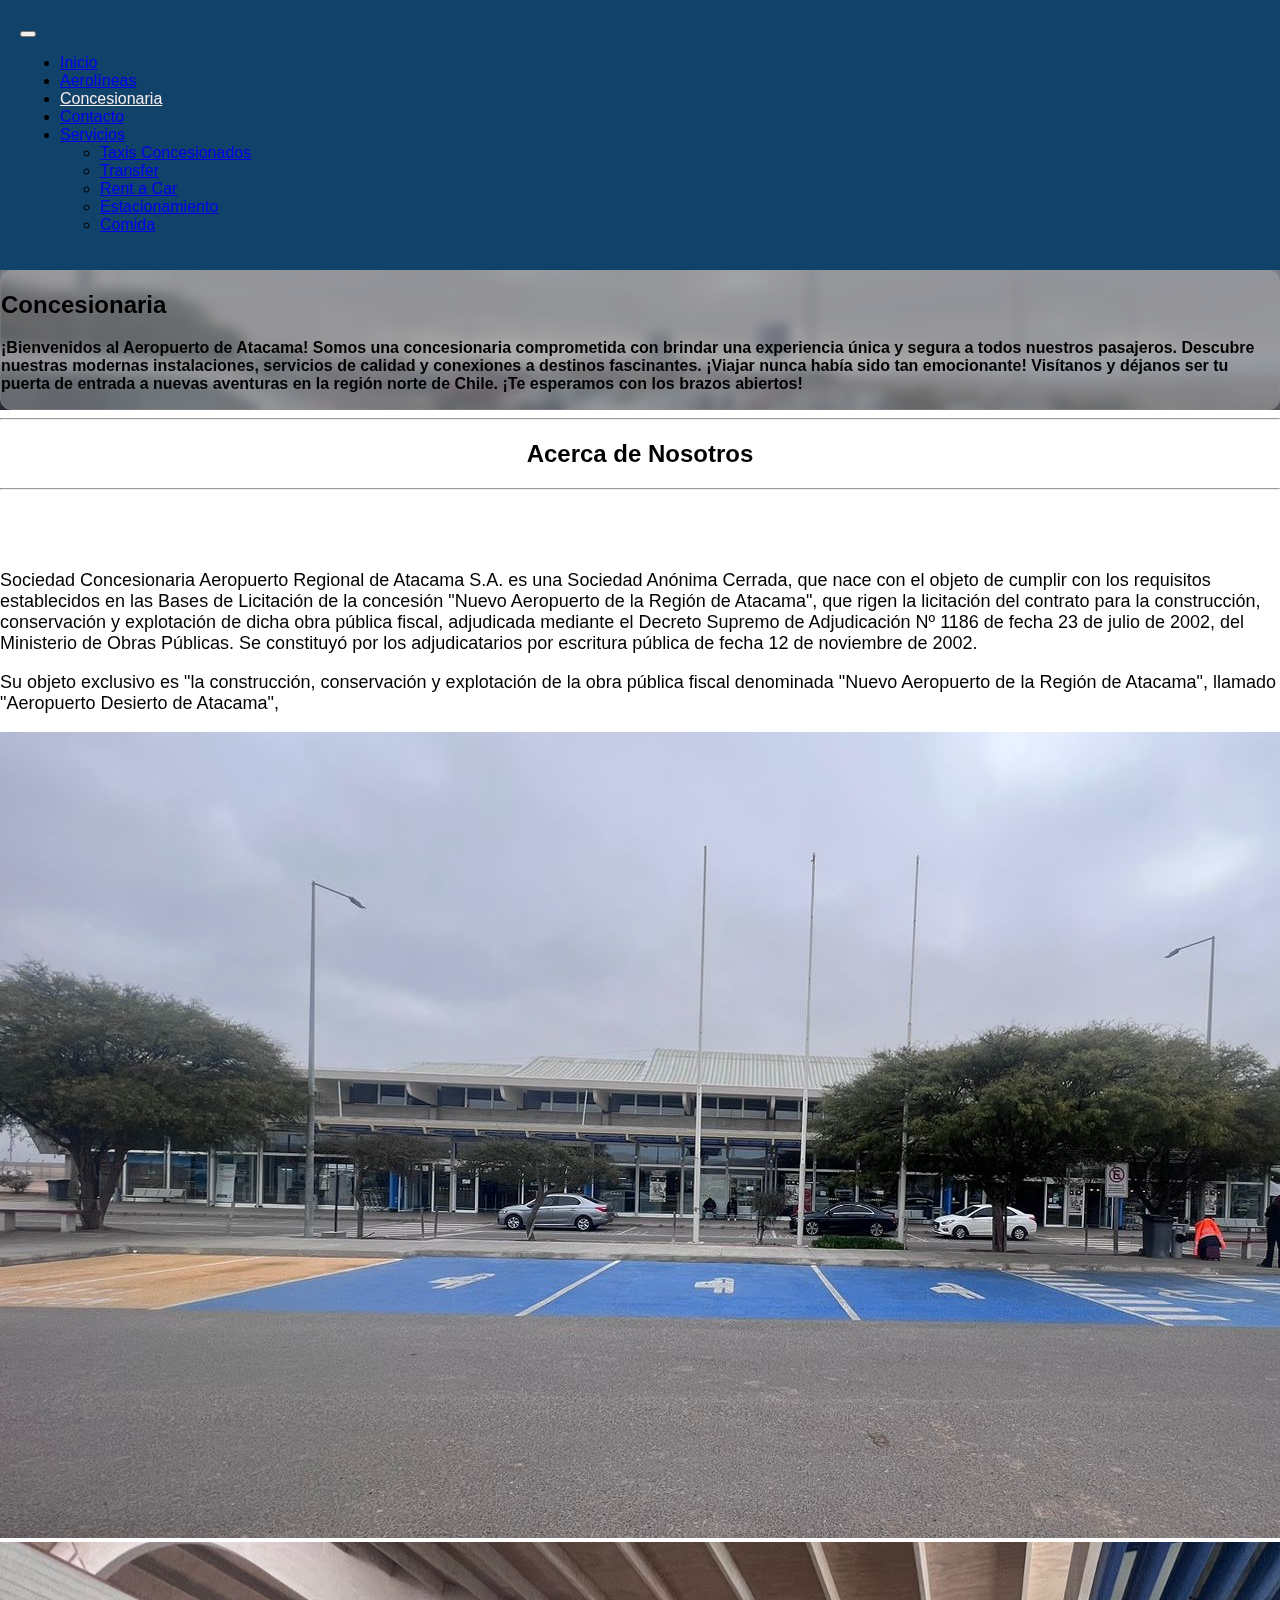
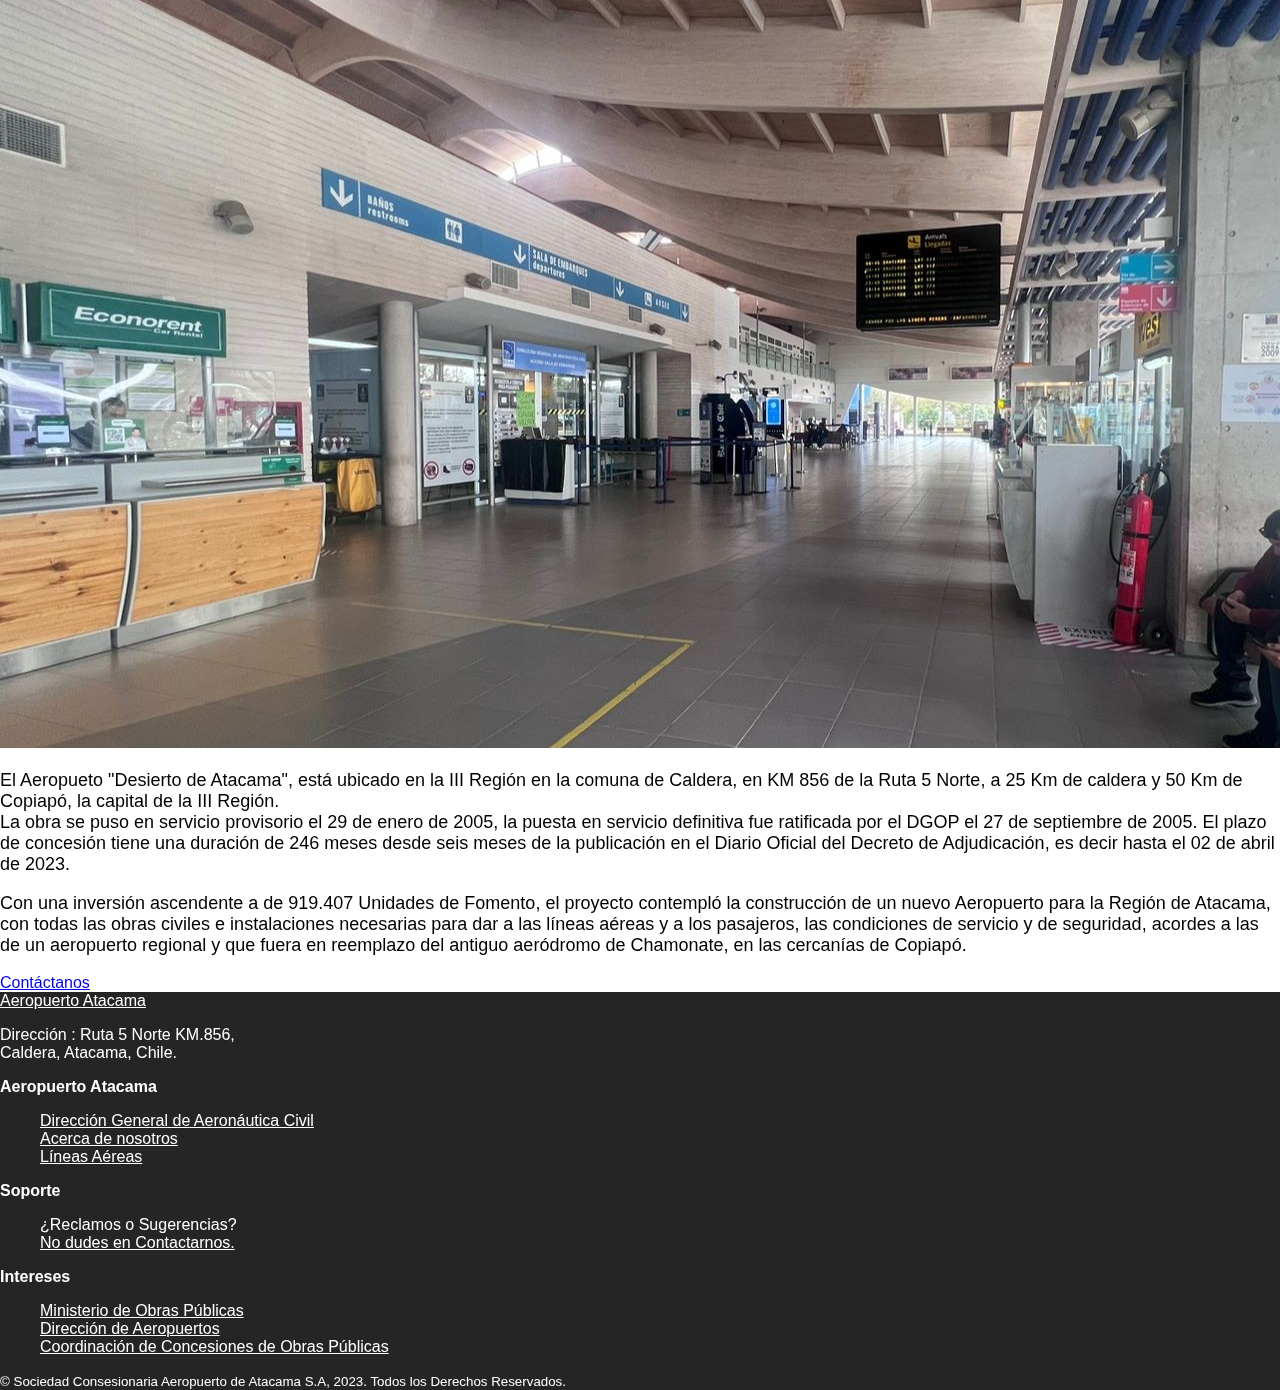
<file: empresa.html>
<!DOCTYPE html>
<html lang="en">

<head>
  <meta charset="UTF-8">
  <meta name="viewport" content="width=device-width, initial-scale=1">
  <link rel="stylesheet" href="css/style.css">
  <link href="https://cdn.jsdelivr.net/npm/bootstrap@5.0.2/dist/css/bootstrap.min.css" rel="stylesheet"
    integrity="sha384-EVSTQN3/azprG1Anm3QDgpJLIm9Nao0Yz1ztcQTwFspd3yD65VohhpuuCOmLASjC" crossorigin="anonymous">
  <script src="https://cdn.jsdelivr.net/npm/bootstrap@5.0.2/dist/js/bootstrap.bundle.min.js"
    integrity="sha384-MrcW6ZMFYlzcLA8Nl+NtUVF0sA7MsXsP1UyJoMp4YLEuNSfAP+JcXn/tWtIaxVXM"
    crossorigin="anonymous"></script>
  <link rel="stylesheet" href="https://cdn.jsdelivr.net/npm/bootstrap-icons@1.10.2/font/bootstrap-icons.css"
    integrity="sha384-b6lVK+yci+bfDmaY1u0zE8YYJt0TZxLEAFyYSLHId4xoVvsrQu3INevFKo+Xir8e" crossorigin="anonymous">
  <title>Concesionaria</title>
</head>
<!-- -->

<body>
  <main class="main">
    <!-- Header / Parte superior-->
    <header class="header">
      <!-- NavBar / Menú de navegación-->
      <nav class="navbar navbar-expand-md navbar-dark bg-dark npad" style="padding: 20px;">
        <div class="container">
          <a class="navbar-brand d-md-none d-xs-block py-3" href="#">
          </a>
          <button class="navbar-toggler" type="button" data-bs-toggle="collapse" data-bs-target="#navbarNavDropdown"
            aria-controls="navbarNavDropdown" aria-expanded="false" aria-label="Toggle navigation">
            <span class="navbar-toggler-icon"></span>
          </button>
          <div class="collapse navbar-collapse" id="navbarNavDropdown">
            <ul class="navbar-nav mx-auto">
              <li class="nav-item">
                <a class="nav-link mx-2" href="index.html">Inicio</a>
              </li>
              <li class="nav-item">
                <a class="nav-link mx-2" href="aerolineas.html">Aerolíneas</a>
              </li>
              <li class="nav-item">
                <a class="nav-link mx-2 active" href="empresa.html">Concesionaria</a>
              </li>
              <li class="nav-item">
                <a class="nav-link mx-2 " href="contacto.html">Contacto</a>
              </li>
              <li class="nav-item dropdown">
                <a class="nav-link mx-2 dropdown-toggle" href="#" id="navbarDropdownMenuLink" role="button"
                  data-bs-toggle="dropdown" aria-expanded="false">
                  Servicios
                </a>
                <ul class="dropdown-menu dropdown-menu-dark" aria-labelledby="navbarDropdownMenuLink">
                  <li><a class="dropdown-item" href="taxis.html">Taxis Concesionados</a></li>
                  <li><a class="dropdown-item" href="transfer.html">Transfer</a></li>
                  <li><a class="dropdown-item" href="rentacar.html">Rent a Car</a></li>
                  <li><a class="dropdown-item" href="estacionamiento.html">Estacionamiento</a></li>
                  <li><a class="dropdown-item" href="comida.html">Comida</a></li>
                </ul>
              </li>
            </ul>
          </div>
        </div>
      </nav>
    </header>


    <!--Banner de Concesionaria -->
    <div lc-helper="background" class="container-fluid py-5 mb-4 d-flex justify-content-center bannerin"
      style="background-image: url('img/estacionamiento-banner.jpeg');">
      <div class="p-5 mb-4 lc-block col-xxl-7 col-lg-8 col-12 banner">
        <div class="lc-block d-flex justify-content-center">
          <div editable="rich">
            <h2 class="fw-bolder display-3">Concesionaria</h2>
          </div>
        </div>
        <div class="lc-block d-flex">
          <div editable="rich">
            <p class="lead" style="font-weight: bold;">¡Bienvenidos al Aeropuerto de Atacama! Somos una concesionaria
              comprometida con brindar una experiencia única y segura a todos nuestros pasajeros. Descubre nuestras
              modernas instalaciones, servicios de calidad y conexiones a destinos fascinantes. ¡Viajar nunca había sido
              tan emocionante! Visítanos y déjanos ser tu puerta de entrada a nuevas aventuras en la región norte de
              Chile. ¡Te esperamos con los brazos abiertos!</p>
          </div>
        </div>
      </div>
    </div>

    <!-- Contenido acerca de nosotros-->
    <div class="container my-5">
      <hr>
      <h2 class="title">Acerca de Nosotros</h2>
      <hr class="hr-contacto">
      <div class="row align-items-center">
        <div class="col-md-6">
          <p class="aboutus">Sociedad Concesionaria Aeropuerto Regional de Atacama S.A. es una Sociedad Anónima Cerrada,
            que nace con el
            objeto de cumplir con los requisitos establecidos en las Bases de Licitación de la concesión "Nuevo
            Aeropuerto de la Región de Atacama", que rigen la licitación del contrato para la construcción, conservación
            y explotación de dicha obra pública fiscal, adjudicada mediante el Decreto Supremo de Adjudicación Nº 1186
            de fecha 23 de julio de 2002, del Ministerio de Obras Públicas. Se constituyó por los adjudicatarios por
            escritura pública de fecha 12 de noviembre de 2002.</p>
          <p class="aboutus">Su objeto exclusivo es "la construcción, conservación y explotación de la obra pública
            fiscal denominada
            "Nuevo Aeropuerto de la Región de Atacama", llamado "Aeropuerto Desierto de Atacama",</p>
        </div>
        <div class="col-md-6">
          <img src="img/frente aeropuerto 2 reso cambiada.jpeg" class="img-fluid rounded mb-4 float-md-end"
            alt="Imagen de la empresa 1">
        </div>
      </div>
      <div class="row align-items-center my-5">
        <div class="col-md-6">
          <img src="img/hall principal reso cambiada.jpeg" class="img-fluid rounded mb-4 float-md-start"
            alt="Imagen de la empresa 2">
        </div>
        <div class="col-md-6">
          <p class="aboutus">El Aeropueto "Desierto de Atacama", está ubicado en la III Región en la comuna de Caldera,
            en KM 856 de la
            Ruta 5 Norte, a 25 Km de caldera y 50 Km de Copiapó, la capital de la III Región. <br> La obra se puso en
            servicio provisorio el 29 de enero de 2005, la puesta en servicio definitiva fue ratificada por el DGOP el
            27 de septiembre de 2005. El plazo de concesión tiene una duración de 246 meses desde seis meses de la
            publicación en el Diario Oficial del Decreto de Adjudicación, es decir hasta el 02 de abril de 2023.</p>
          <p class="aboutus">Con una inversión ascendente a de 919.407 Unidades de Fomento, el proyecto contempló la
            construcción de un
            nuevo Aeropuerto para la Región de Atacama, con todas las obras civiles e instalaciones necesarias para dar
            a las líneas aéreas y a los pasajeros, las condiciones de servicio y de seguridad, acordes a las de un
            aeropuerto regional y que fuera en reemplazo del antiguo aeródromo de Chamonate, en las cercanías de
            Copiapó.</p>
        </div>
      </div>
    </div>

    <!-- Botón de contacto centrado -->
    <div class="container text-center my-5">
      <a href="contacto.html" class="btn btn-primary btn-lg">Contáctanos</a>
    </div>




    <!-- Footer -->
    <div class="blockcode">

      <footer class="page-footer">
        <div class="d-flex flex-column mx-auto py-5" style="width: 80%">
          <div class="d-flex flex-wrap justify-content-between">
            <div>
              <a href="/#" class="d-flex align-items-center p-0">
                <span class="ms-3 h5 font-weight-bold">Aeropuerto Atacama</span>
              </a>
              <p class="my-3" style="width: 250px">
                Dirección : Ruta 5 Norte KM.856, Caldera, Atacama, Chile.
              </p>
            </div>
            <div>
              <p class="h5 mb-4" style="font-weight: 600">Aeropuerto Atacama</p>
              <ul class="p-0" style="list-style: none; cursor: pointer">
                <li class="my-2">
                  <a class="" href="https://www.dgac.gob.cl/" target="_blank">Dirección General de Aeronáutica
                    Civil</a>
                </li>
                <li class="my-2">
                  <a class="" href="empresa.html">Acerca de nosotros</a>
                </li>
                <li class="my-2"><a class="" href="aerolineas.html">Líneas Aéreas</a></li>
              </ul>
            </div>
            <div>
              <p class="h5 mb-4" style="font-weight: 600">Soporte</p>
              <ul class="p-0" style="list-style: none;">
                <li class="my-2">
                  <p class="">¿Reclamos o Sugerencias? <br> <span><a href="contacto.html" class="">No dudes en
                        Contactarnos.</a></span></p>
                </li>
              </ul>
            </div>
            <div>
              <p class="h5 mb-4" style="font-weight: 600">Intereses</p>
              <ul class="p-0" style="list-style: none; cursor: pointer">
                <li class="my-2">
                  <a class="" href="https://www.mop.gob.cl/" target="_blank">Ministerio de Obras Públicas</a>
                </li>
                <li class="my-2">
                  <a class="" href="https://aeropuertos.mop.gob.cl/Paginas/default.aspx" target="_blank">Dirección
                    de
                    Aeropuertos</a>
                </li>
                <li class="my-2">
                  <a class=""
                    href="https://www.mop.gob.cl/category/direccion/direccion-general-de-concesiones-de-obras-publicas/"
                    target="_blank">Coordinación de Concesiones de Obras Públicas</a>
                </li>
              </ul>
            </div>
          </div>
          <div class="text-center mt-4">
            <small>&copy; Sociedad Consesionaria Aeropuerto de Atacama S.A, 2023. Todos los Derechos
              Reservados.</small>
          </div>
        </div>
      </footer>
    </div>
  </main>
</body>

</html>
</file>
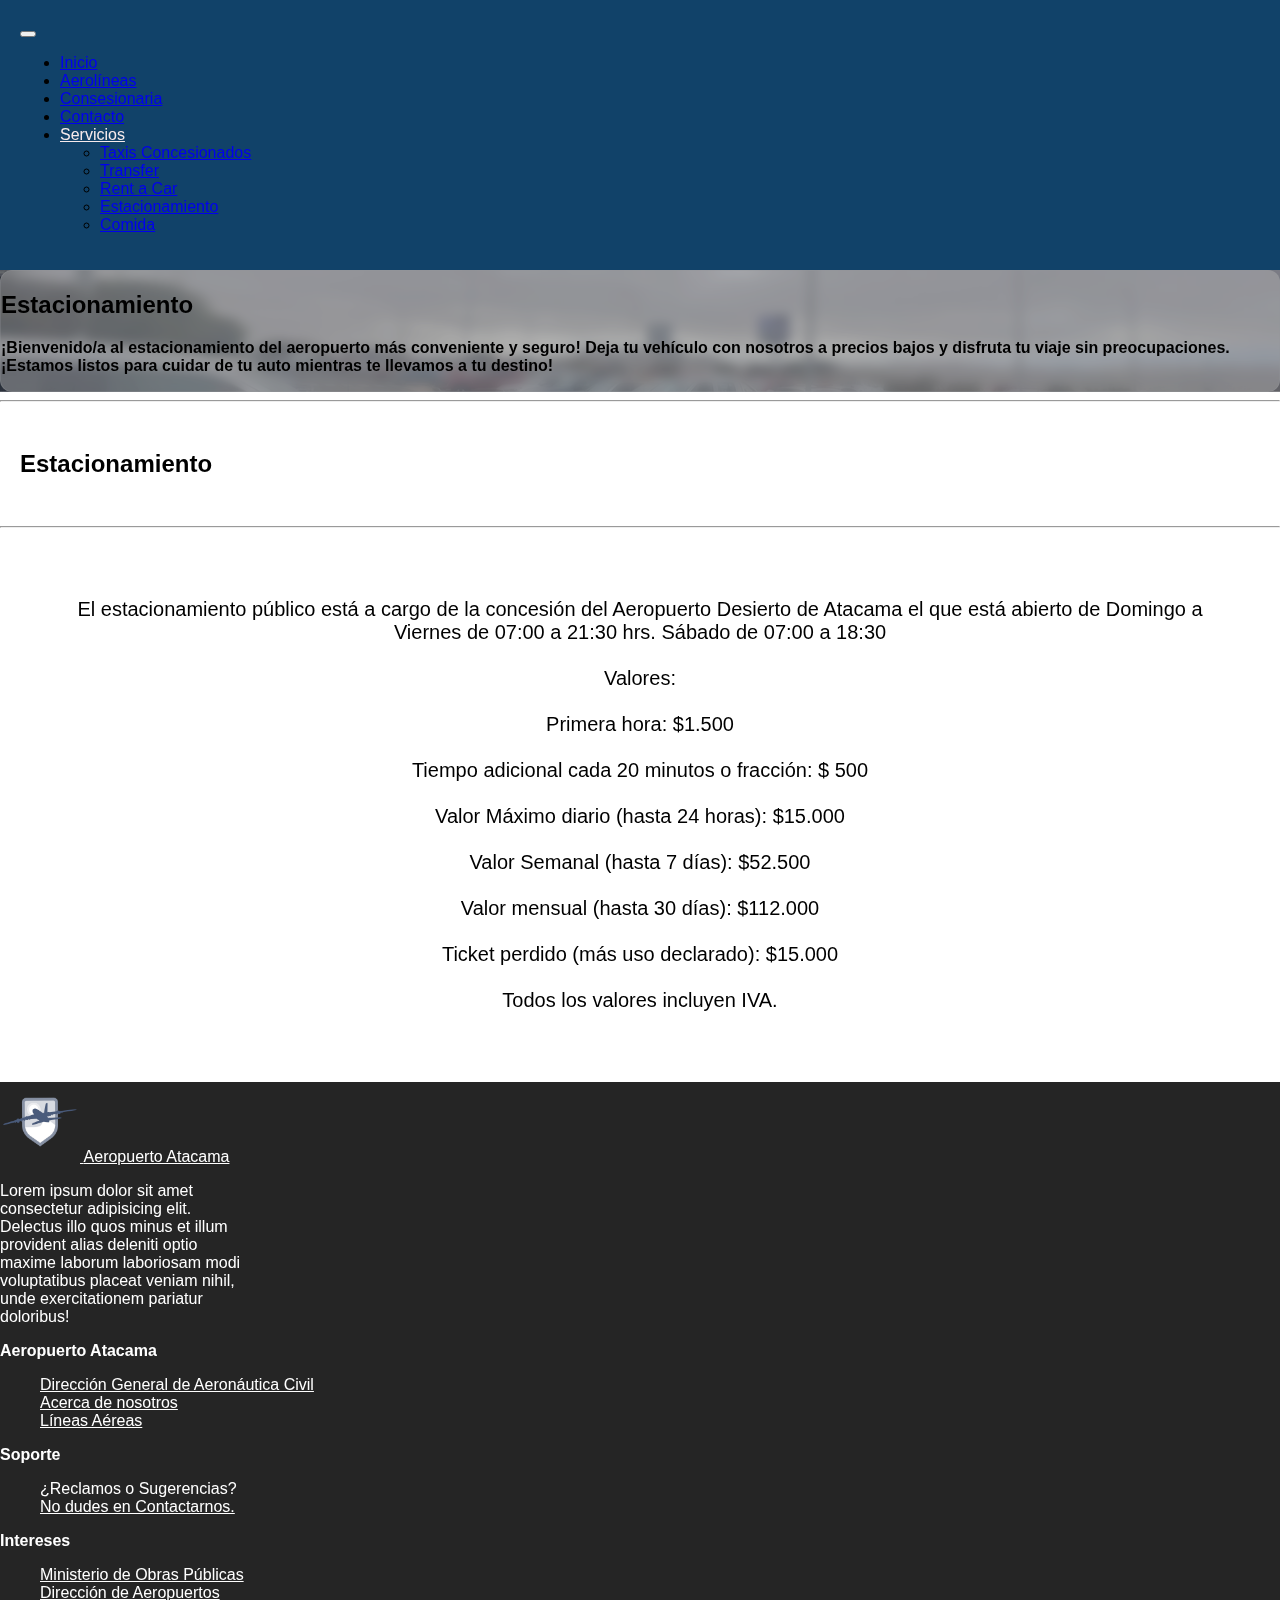
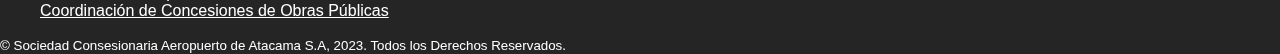
<file: estacionamiento.html>
<!DOCTYPE html>
<html lang="en">

<head>
  <meta charset="UTF-8">
  <meta name="viewport" content="width=device-width, initial-scale=1">
  <link rel="stylesheet" href="css/style.css">
  <link href="https://cdn.jsdelivr.net/npm/bootstrap@5.0.2/dist/css/bootstrap.min.css" rel="stylesheet"
    integrity="sha384-EVSTQN3/azprG1Anm3QDgpJLIm9Nao0Yz1ztcQTwFspd3yD65VohhpuuCOmLASjC" crossorigin="anonymous">
  <script src="https://cdn.jsdelivr.net/npm/bootstrap@5.0.2/dist/js/bootstrap.bundle.min.js"
    integrity="sha384-MrcW6ZMFYlzcLA8Nl+NtUVF0sA7MsXsP1UyJoMp4YLEuNSfAP+JcXn/tWtIaxVXM"
    crossorigin="anonymous"></script>
  <link rel="stylesheet" href="https://cdn.jsdelivr.net/npm/bootstrap-icons@1.10.2/font/bootstrap-icons.css"
    integrity="sha384-b6lVK+yci+bfDmaY1u0zE8YYJt0TZxLEAFyYSLHId4xoVvsrQu3INevFKo+Xir8e" crossorigin="anonymous">
  <title>Estacionamiento</title>
</head>
<!-- -->

<body>
  <main class="main">
    <!-- Header / Parte superior-->
    <header class="header">
      <!-- NavBar / Menú de navegación-->
      <nav class="navbar navbar-expand-md navbar-dark bg-dark npad" style="padding: 20px;">
        <div class=" container">
          <a class="navbar-brand d-md-none d-xs-block py-3" href="#">
          </a>
          <button class="navbar-toggler" type="button" data-bs-toggle="collapse" data-bs-target="#navbarNavDropdown"
            aria-controls="navbarNavDropdown" aria-expanded="false" aria-label="Toggle navigation">
            <span class="navbar-toggler-icon"></span>
          </button>
          <div class="collapse navbar-collapse" id="navbarNavDropdown">
            <ul class="navbar-nav mx-auto">
              <li class="nav-item">
                <a class="nav-link mx-2" href="index.html">Inicio</a>
              </li>
              <li class="nav-item">
                <a class="nav-link mx-2" href="aerolineas.html">Aerolíneas</a>
              </li>
              <li class="nav-item">
                <a class="nav-link mx-2" href="empresa.html">Consesionaria</a>
              </li>
              <li class="nav-item">
                <a class="nav-link mx-2 " href="contacto.html">Contacto</a>
              </li>
              <li class="nav-item dropdown">
                <a class="nav-link mx-2 dropdown-toggle active" href="#" id="navbarDropdownMenuLink" role="button"
                  data-bs-toggle="dropdown" aria-expanded="false">
                  Servicios
                </a>
                <ul class="dropdown-menu dropdown-menu-dark" aria-labelledby="navbarDropdownMenuLink">
                  <li><a class="dropdown-item" href="taxis.html">Taxis Concesionados</a></li>
                  <li><a class="dropdown-item" href="transfer.html">Transfer</a></li>
                  <li><a class="dropdown-item" href="rentacar.html">Rent a Car</a></li>
                  <li><a class="dropdown-item" href="estacionamiento.html">Estacionamiento</a></li>
                  <li><a class="dropdown-item" href="comida.html">Comida</a></li>
                </ul>
              </li>
            </ul>
          </div>
        </div>
      </nav>
    </header>

    <!--Banner de Estacionamiento -->
    <div lc-helper="background" class="container-fluid py-5 mb-4 d-flex justify-content-center bannerin"
      style="background-image: url('img/estacionamiento-banner.jpeg');">
      <div class="p-5 mb-4 lc-block col-xxl-7 col-lg-8 col-12 banner">
        <div class="lc-block d-flex justify-content-center">
          <div editable="rich">
            <h2 class="fw-bolder display-3">Estacionamiento</h2>
          </div>
        </div>
        <div class="lc-block d-flex">
          <div editable="rich">
            <p class="lead" style="font-weight: bold;">¡Bienvenido/a al estacionamiento del aeropuerto más conveniente y
              seguro! Deja tu vehículo con nosotros a precios bajos y disfruta tu viaje sin preocupaciones. ¡Estamos
              listos para cuidar de tu auto mientras te llevamos a tu destino!</p>
          </div>
        </div>
      </div>
    </div>

    <!-- Datos y valores estacionamiento -->
    <div class="container">
      <hr>
      <div class="d-flex justify-content-center" style="padding: 20px;">
        <h2>Estacionamiento</h2>
      </div>
      <hr>
      <p class="pestacionamiento">El estacionamiento público está a cargo de la concesión del
        Aeropuerto Desierto de Atacama
        el que está abierto
        de Domingo a Viernes de 07:00 a 21:30 hrs. Sábado de 07:00 a 18:30 <br>
        <br>
        Valores:

        <br><br>
        Primera hora: $1.500
        <br><br>
        Tiempo adicional cada 20 minutos o fracción: $ 500
        <br><br>
        Valor Máximo diario (hasta 24 horas): $15.000
        <br><br>
        Valor Semanal (hasta 7 días): $52.500
        <br><br>
        Valor mensual (hasta 30 días): $112.000
        <br><br>
        Ticket perdido (más uso declarado): $15.000
        <br><br>
        Todos los valores incluyen IVA.
      </p>
    </div>

    <!-- Footer -->
    <div class="blockcode">
      <footer class="page-footer">
        <div class="d-flex flex-column mx-auto py-5" style="width: 80%">
          <div class="d-flex flex-wrap justify-content-between">
            <div>
              <a href="/#" class="d-flex align-items-center p-0">
                <img alt="logo" src="img/avion png.png" width="80px" />
                <span class="ms-3 h5 font-weight-bold">Aeropuerto Atacama</span>
              </a>
              <p class="my-3" style="width: 250px">
                Lorem ipsum dolor sit amet consectetur adipisicing elit. Delectus illo quos minus et illum provident
                alias deleniti optio maxime laborum laboriosam modi voluptatibus placeat veniam nihil, unde
                exercitationem pariatur doloribus!
              </p>
            </div>
            <div>
              <p class="h5 mb-4" style="font-weight: 600">Aeropuerto Atacama</p>
              <ul class="p-0" style="list-style: none; cursor: pointer">
                <li class="my-2">
                  <a class="" href="https://www.dgac.gob.cl/" target="_blank">Dirección General de Aeronáutica Civil</a>
                </li>
                <li class="my-2">
                  <a class="" href="empresa.html">Acerca de nosotros</a>
                </li>
                <li class="my-2"><a class="" href="aerolineas.html">Líneas Aéreas</a></li>
              </ul>
            </div>
            <div>
              <p class="h5 mb-4" style="font-weight: 600">Soporte</p>
              <ul class="p-0" style="list-style: none;">
                <li class="my-2">
                  <!-- <a class="text-dark" href="contacto.html">¿Reclamos o Sugerencias? <br> <span style="text-decoration: none;">No dudes en contactarnos.</span></a> -->
                  <p class="">¿Reclamos o Sugerencias? <br> <span><a href="contacto.html" class="">No dudes en
                        Contactarnos.</a></span></p>
                </li>
              </ul>
            </div>
            <div>
              <p class="h5 mb-4" style="font-weight: 600">Intereses</p>
              <ul class="p-0" style="list-style: none; cursor: pointer">
                <li class="my-2">
                  <a class="" href="https://www.mop.gob.cl/" target="_blank">Ministerio de Obras Públicas</a>
                </li>
                <li class="my-2">
                  <a class="" href="https://aeropuertos.mop.gob.cl/Paginas/default.aspx" target="_blank">Dirección de
                    Aeropuertos</a>
                </li>
                <li class="my-2">
                  <a class=""
                    href="https://www.mop.gob.cl/category/direccion/direccion-general-de-concesiones-de-obras-publicas/"
                    target="_blank">Coordinación de Concesiones de Obras Públicas</a>
                </li>
              </ul>
            </div>
          </div>
          <div class="text-center mt-4">
            <small>&copy; Sociedad Consesionaria Aeropuerto de Atacama S.A, 2023. Todos los Derechos Reservados.</small>
          </div>
        </div>
      </footer>
    </div>
  </main>
</body>

</html>
</file>
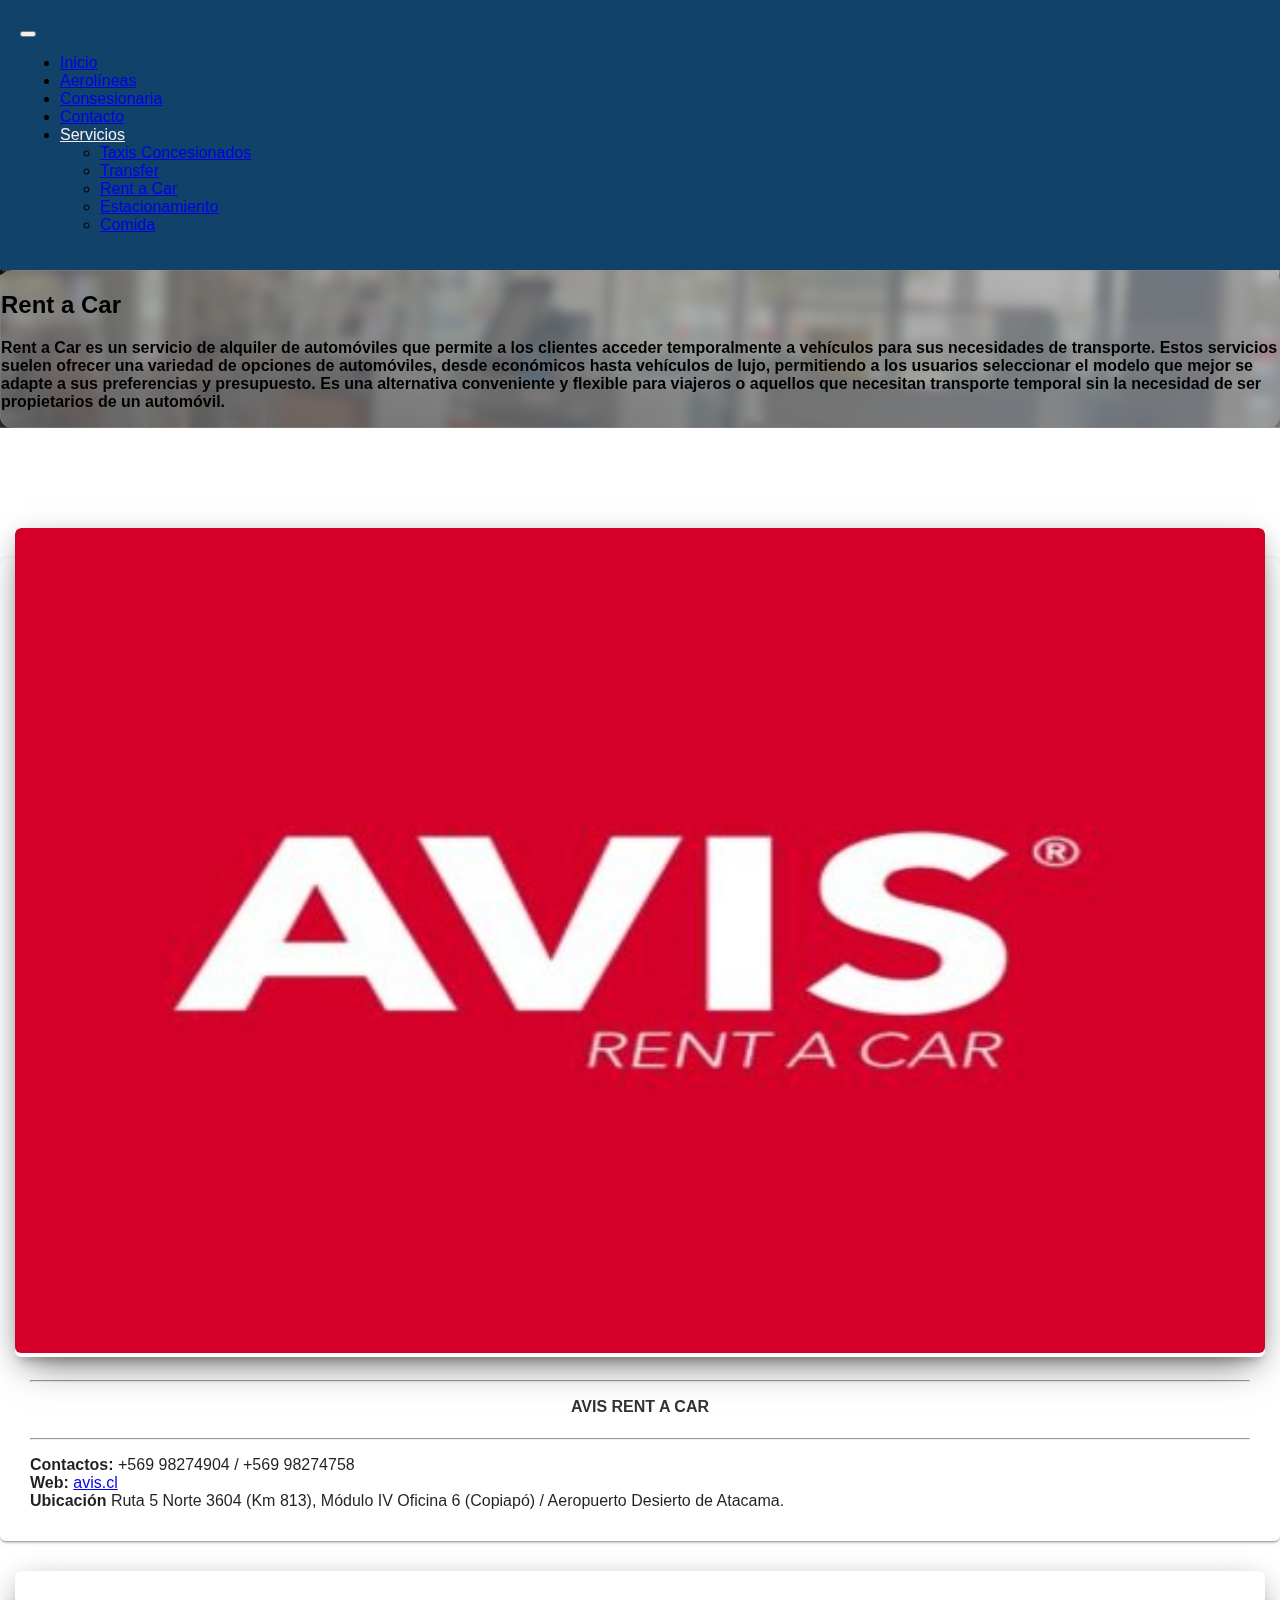
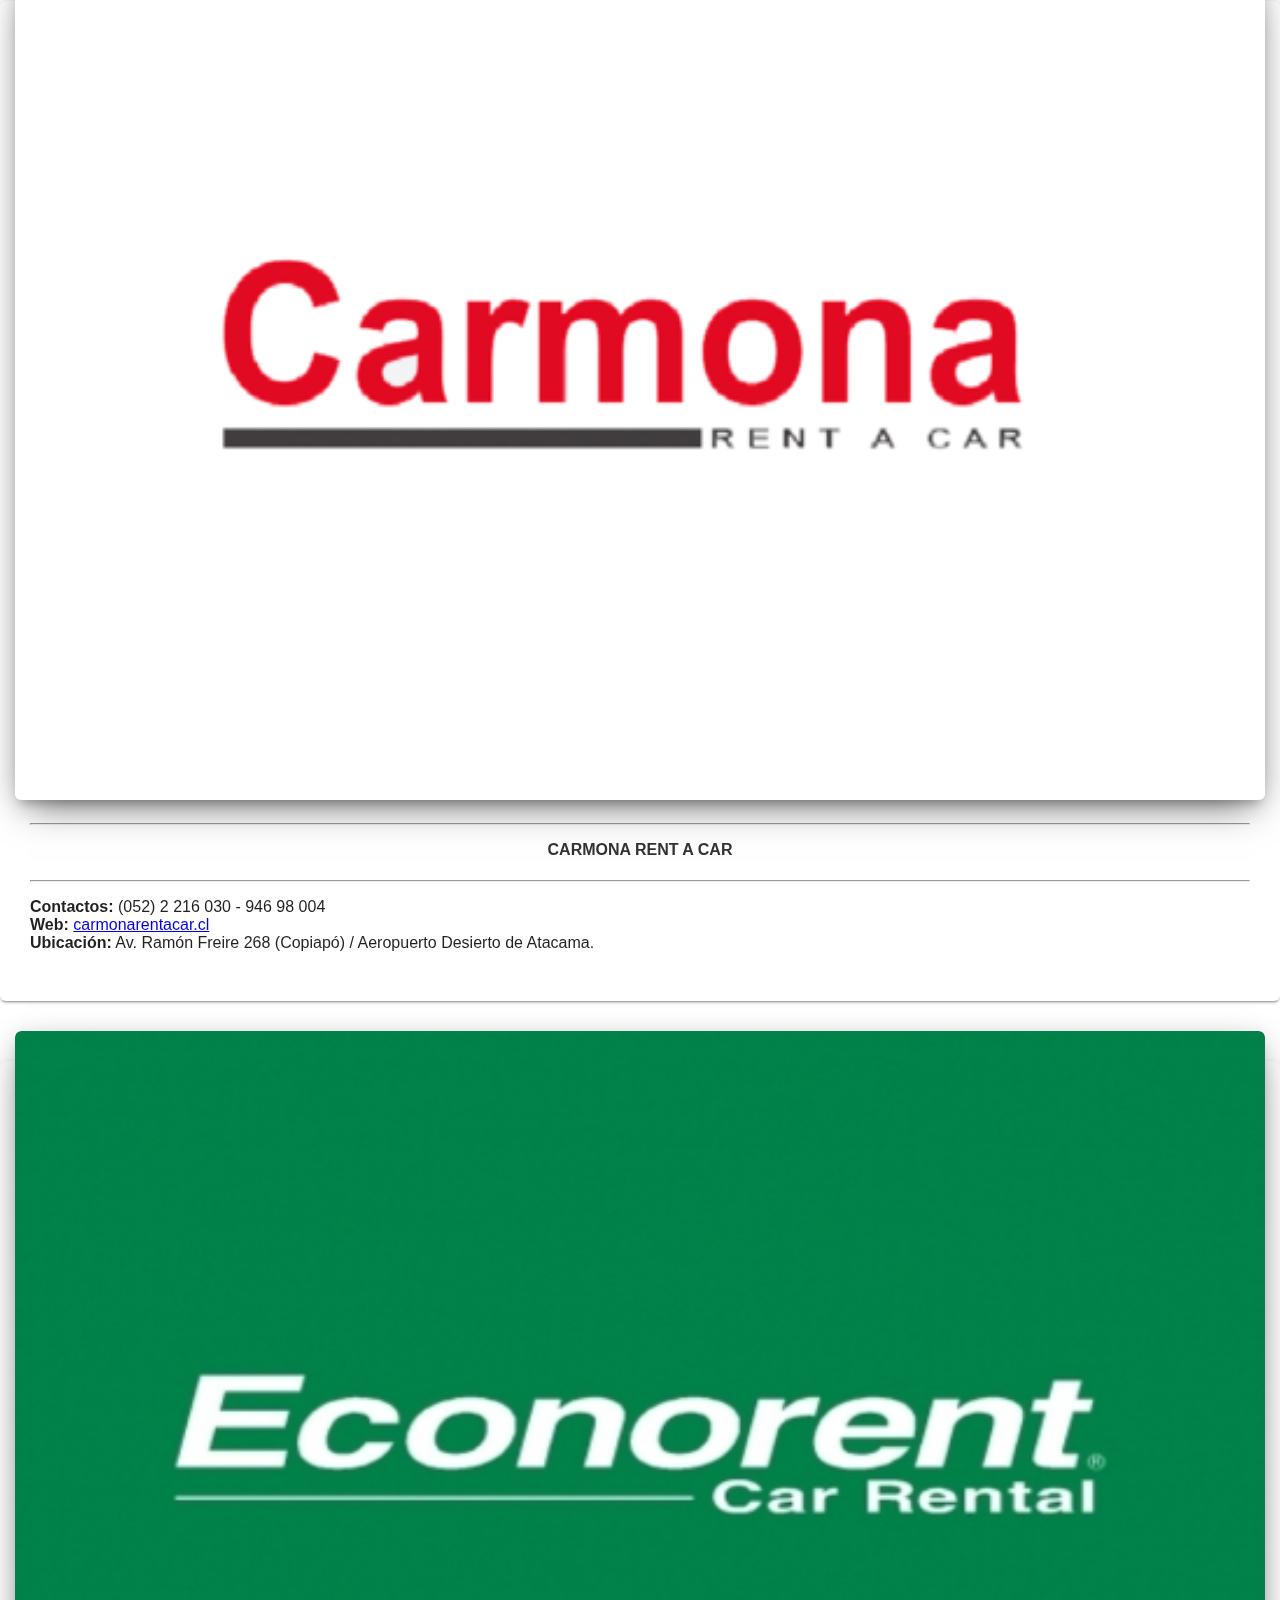
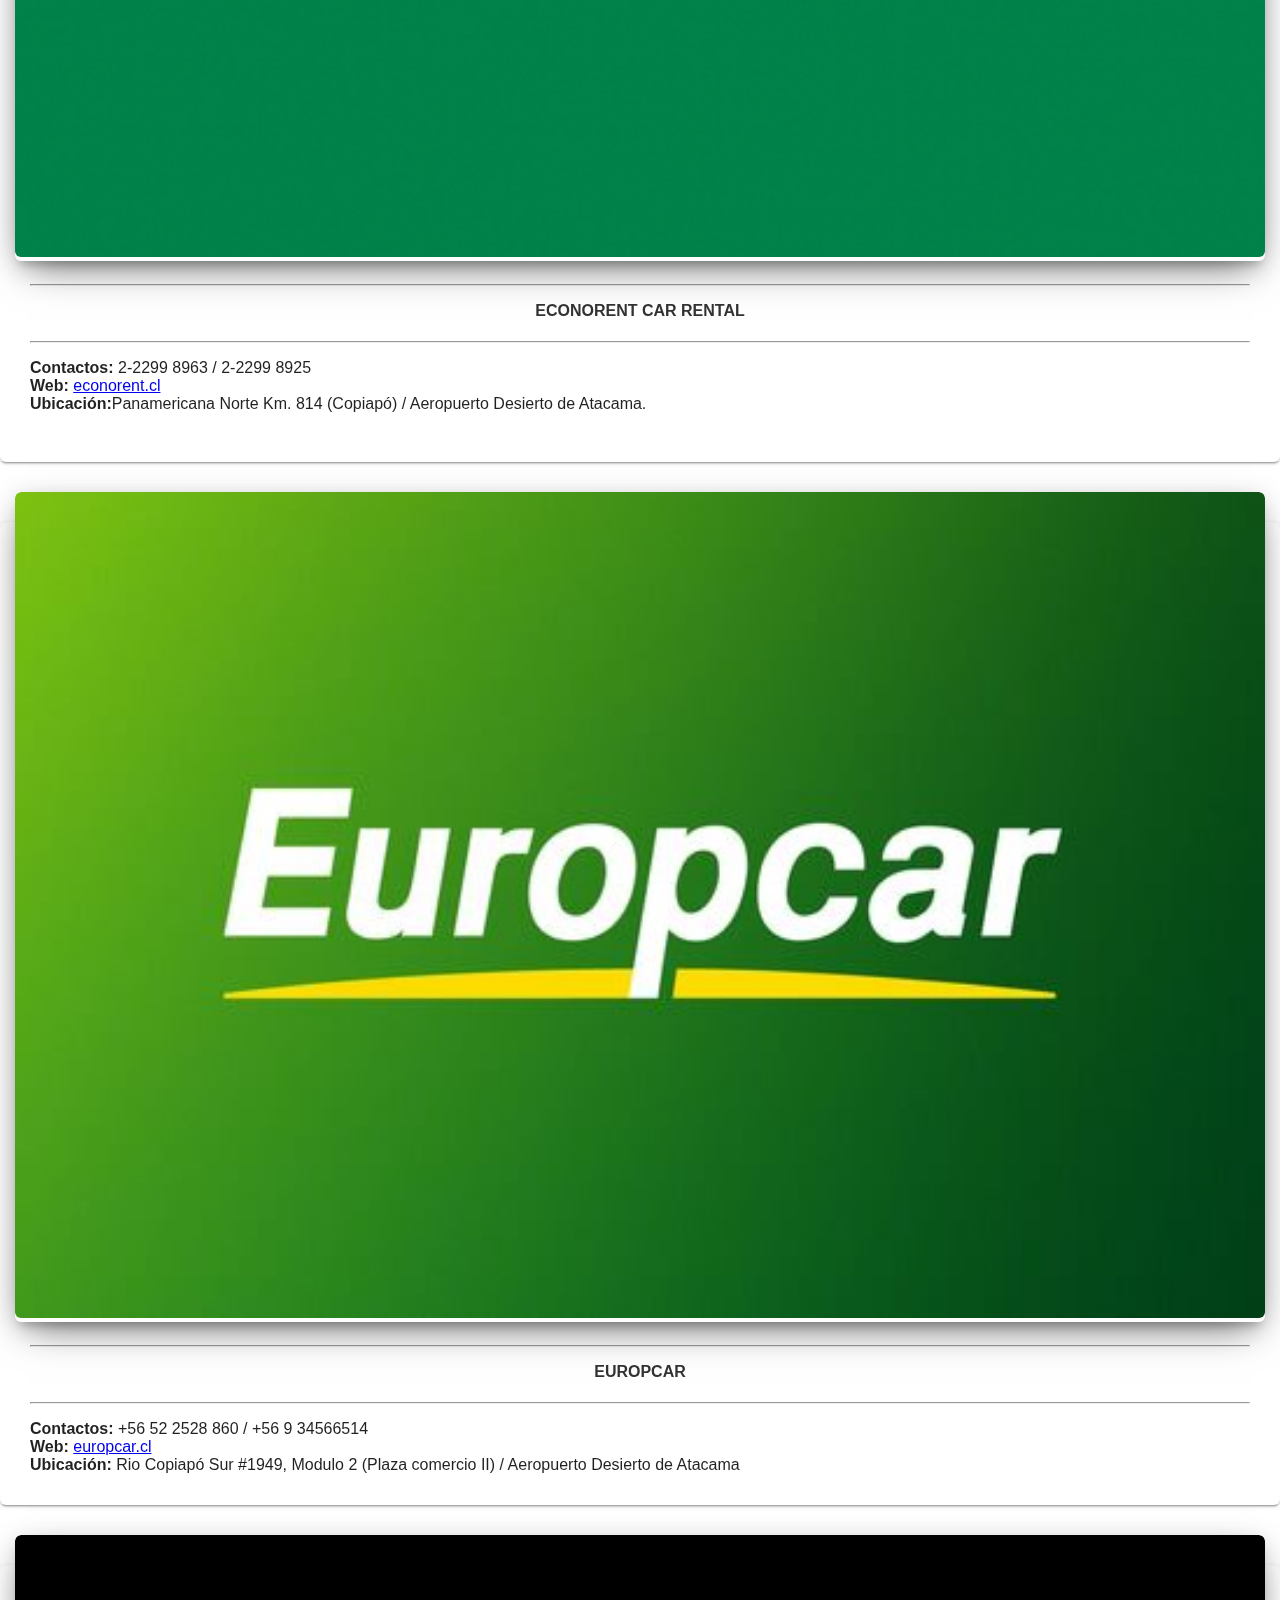
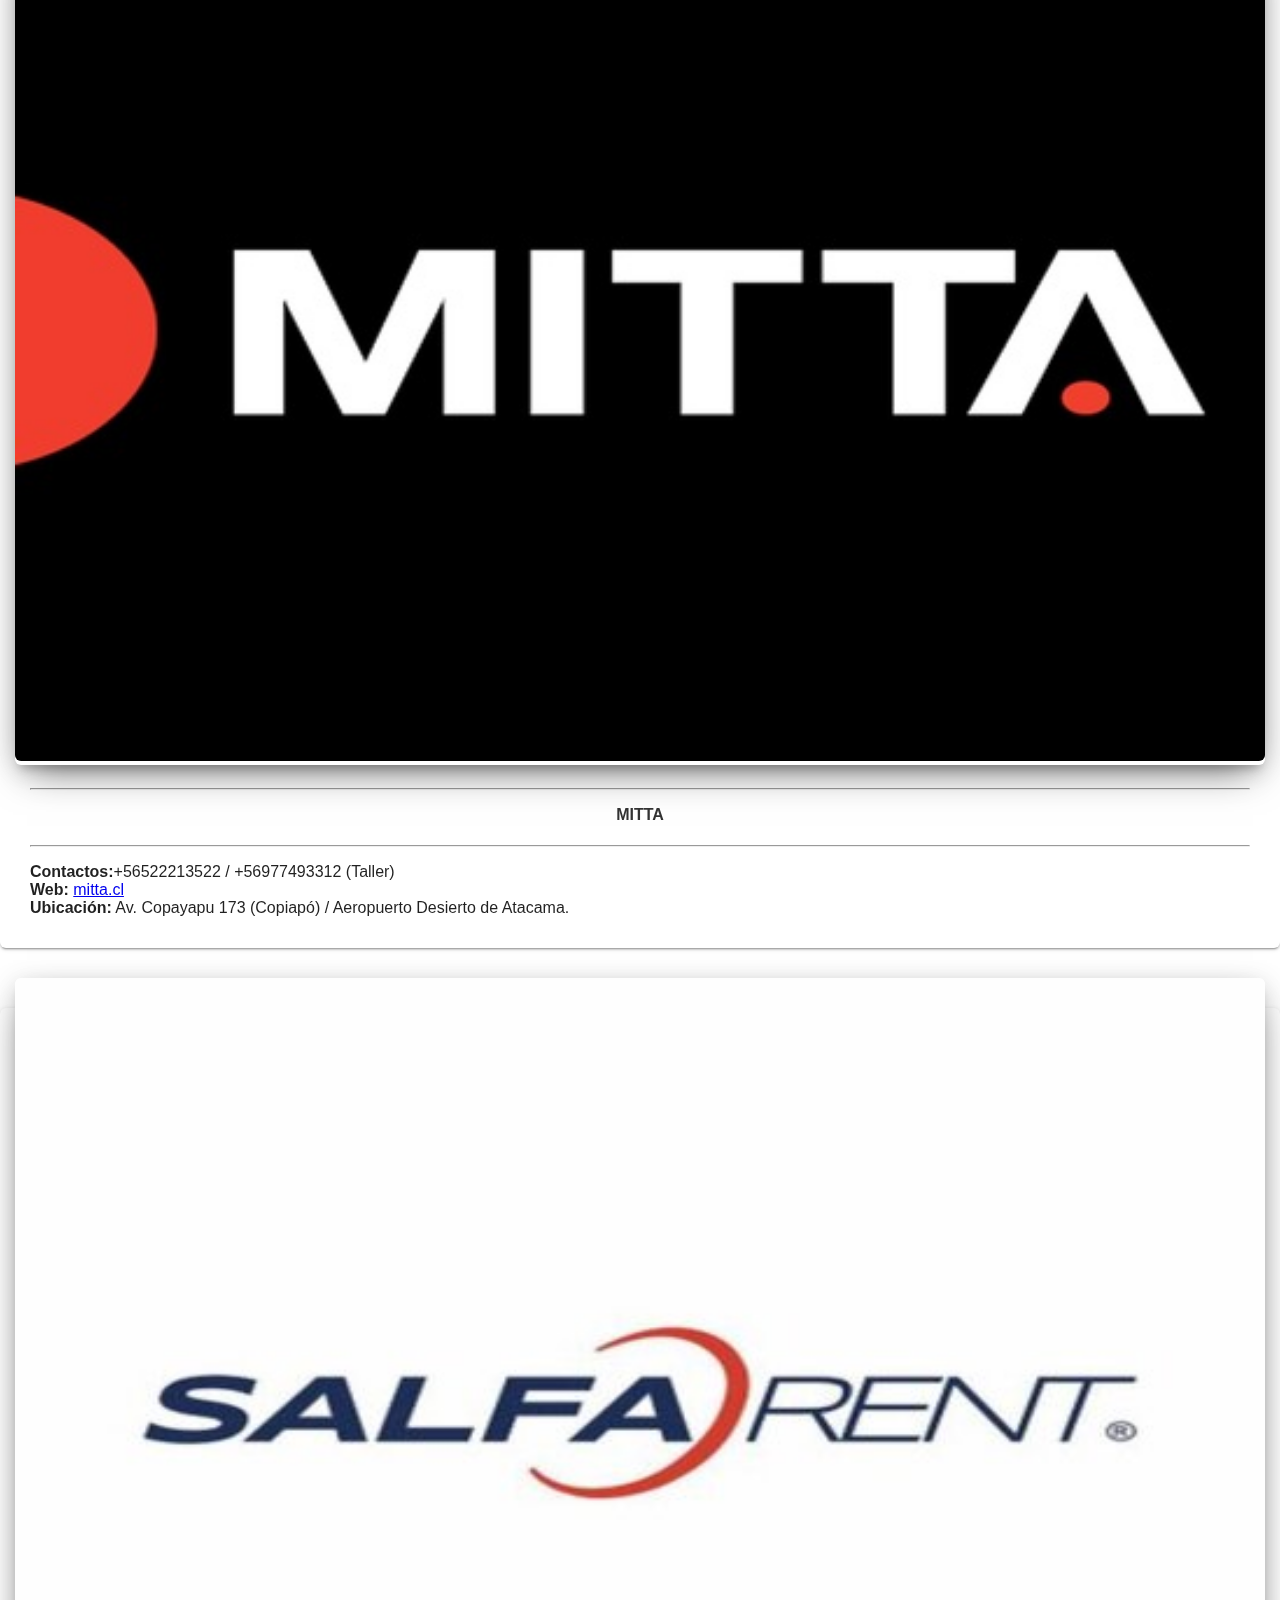
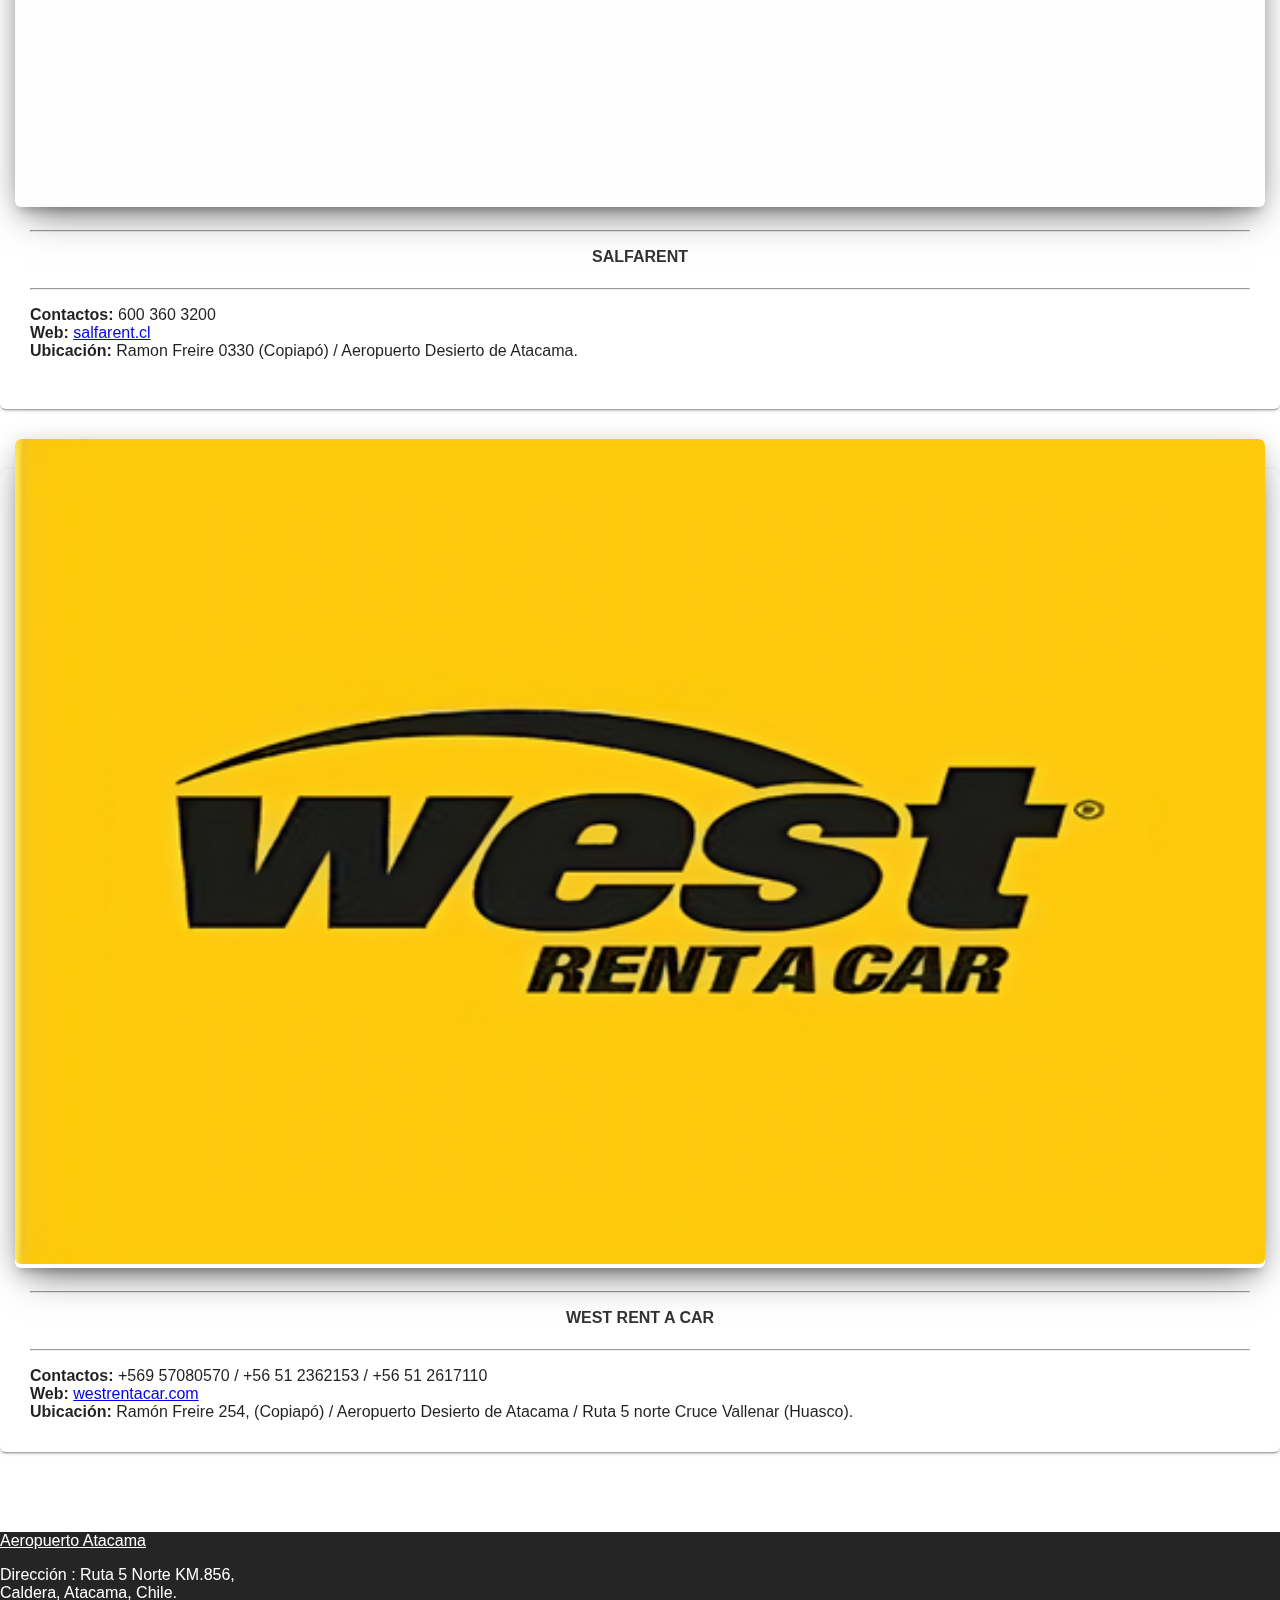
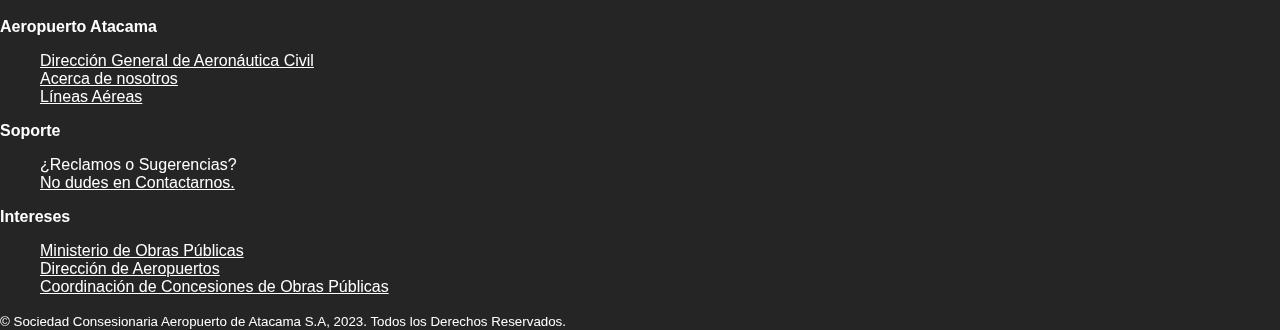
<file: rentacar.html>
<!DOCTYPE html>
<html lang="en">

<head>
  <meta charset="UTF-8">
  <meta name="viewport" content="width=device-width, initial-scale=1">
  <link rel="stylesheet" href="css/style.css">
  <link rel="stylesheet" href="css/card.css">
  <link href="https://cdn.jsdelivr.net/npm/bootstrap@5.0.2/dist/css/bootstrap.min.css" rel="stylesheet"
    integrity="sha384-EVSTQN3/azprG1Anm3QDgpJLIm9Nao0Yz1ztcQTwFspd3yD65VohhpuuCOmLASjC" crossorigin="anonymous">
  <script src="https://cdn.jsdelivr.net/npm/bootstrap@5.0.2/dist/js/bootstrap.bundle.min.js"
    integrity="sha384-MrcW6ZMFYlzcLA8Nl+NtUVF0sA7MsXsP1UyJoMp4YLEuNSfAP+JcXn/tWtIaxVXM"
    crossorigin="anonymous"></script>
  <link rel="stylesheet" href="https://cdn.jsdelivr.net/npm/bootstrap-icons@1.10.2/font/bootstrap-icons.css"
    integrity="sha384-b6lVK+yci+bfDmaY1u0zE8YYJt0TZxLEAFyYSLHId4xoVvsrQu3INevFKo+Xir8e" crossorigin="anonymous">
  <title>Rent a Car</title>
</head>
<!-- -->

<body>
  <main class="main">
    <!-- Header / Parte superior-->
    <header class="header">
      <!-- NavBar / Menú de navegación-->
      <nav class="navbar navbar-expand-md navbar-dark bg-dark npad" style="padding: 20px;">
        <div class=" container">
          <a class="navbar-brand d-md-none d-xs-block py-3" href="#">
          </a>
          <button class="navbar-toggler" type="button" data-bs-toggle="collapse" data-bs-target="#navbarNavDropdown"
            aria-controls="navbarNavDropdown" aria-expanded="false" aria-label="Toggle navigation">
            <span class="navbar-toggler-icon"></span>
          </button>
          <div class="collapse navbar-collapse" id="navbarNavDropdown">
            <ul class="navbar-nav mx-auto">
              <li class="nav-item">
                <a class="nav-link mx-2" href="index.html">Inicio</a>
              </li>
              <li class="nav-item">
                <a class="nav-link mx-2" href="aerolineas.html">Aerolíneas</a>
              </li>
              <li class="nav-item">
                <a class="nav-link mx-2" href="empresa.html">Consesionaria</a>
              </li>
              <li class="nav-item">
                <a class="nav-link mx-2 " href="contacto.html">Contacto</a>
              </li>
              <li class="nav-item dropdown">
                <a class="nav-link mx-2 dropdown-toggle active" href="#" id="navbarDropdownMenuLink" role="button"
                  data-bs-toggle="dropdown" aria-expanded="false">
                  Servicios
                </a>
                <ul class="dropdown-menu dropdown-menu-dark" aria-labelledby="navbarDropdownMenuLink">
                  <li><a class="dropdown-item" href="taxis.html">Taxis Concesionados</a></li>
                  <li><a class="dropdown-item" href="transfer.html">Transfer</a></li>
                  <li><a class="dropdown-item" href="rentacar.html">Rent a Car</a></li>
                  <li><a class="dropdown-item" href="estacionamiento.html">Estacionamiento</a></li>
                  <li><a class="dropdown-item" href="comida.html">Comida</a></li>
                </ul>
              </li>
            </ul>
          </div>
        </div>
      </nav>
    </header>

    <!--Banner del Transfer -->
    <div lc-helper="background" class="container-fluid py-5 mb-4 d-flex justify-content-center bannerin"
      style="background-image: url('img/rent-banner.jpeg');">
      <div class="p-5 mb-4 lc-block col-xxl-7 col-lg-8 col-12 banner">
        <div class="lc-block d-flex justify-content-center">
          <div editable="rich">
            <h2 class="fw-bolder display-3">Rent a Car</h2>
          </div>
        </div>
        <div class="lc-block d-flex">
          <div editable="rich">
            <p class="lead" style="font-weight: bold;">Rent a Car es un servicio de alquiler de automóviles que permite
              a los clientes acceder temporalmente a vehículos para sus necesidades de transporte. Estos servicios
              suelen ofrecer una variedad de opciones de automóviles, desde económicos hasta vehículos de lujo,
              permitiendo a los usuarios seleccionar el modelo que mejor se adapte a sus preferencias y presupuesto. Es
              una alternativa conveniente y flexible para viajeros o aquellos que necesitan transporte temporal sin la
              necesidad de ser propietarios de un automóvil.</p>
          </div>
        </div>
      </div>
    </div>

    <!-- Card con datos de rent a car -->

    <!-- Tarjeta Avis-->
    <div class="container" style="margin-top: 100px;
    margin-bottom: 50px;">
      <div class="row">
        <div class="col-md-4">
          <div class="blog-card blog-card-blog">
            <div class="blog-card-image">
              <img class="img" src="img/rent a car/redimensionado/avis.jpg" alt="avis logo">
              <div class="ripple-cont"></div>
            </div>
            <div class="blog-table">
              <hr>
              <h4 class="blog-card-caption">
                <p>AVIS RENT A CAR</p>
              </h4>
              <hr>
              <p class="blog-card-description"> <span style="font-weight: bold;">Contactos:</span> +569 98274904 / +569
                98274758 <br>
                <span style="font-weight: bold;">Web:</span> <a href="https://www.avis.cl/" target="_blank">avis.cl</a>
                <br> <span style="font-weight: bold;">Ubicación</span> Ruta 5 Norte 3604 (Km 813), Módulo IV Oficina 6
                (Copiapó) / Aeropuerto Desierto de Atacama.
              </p>
            </div>
          </div>
        </div>


        <!-- Tarjeta carmona-->
        <div class="col-md-4">
          <div class="blog-card blog-card-blog">
            <div class="blog-card-image">
              <img class="img" src="img/rent a car/redimensionado/carmona.png" alt="carmona logo">
              <div class="ripple-cont"></div>
            </div>
            <div class="blog-table">
              <hr>
              <h4 class="blog-card-caption">
                <p>CARMONA RENT A CAR</p>
              </h4>
              <hr>
              <p class="blog-card-description"> <span style="font-weight: bold;">Contactos:</span> (052) 2 216 030 - 946
                98 004
                <br> <span style="font-weight: bold;">Web:</span> <a href="https://www.carmonarentacar.cl/"
                  target="_blank">carmonarentacar.cl
                </a>
                <br> <span style="font-weight: bold;">Ubicación:</span> Av. Ramón Freire 268 (Copiapó) / Aeropuerto
                Desierto de Atacama. <br> <br>
              </p>
            </div>
          </div>
        </div>


        <!-- Tarjeta Econorent-->
        <div class="col-md-4">
          <div class="blog-card blog-card-blog">
            <div class="blog-card-image">
              <img class="img" src="img/rent a car/redimensionado/econorent.jpg" alt="econorent logo">
              <div class="ripple-cont"></div>
            </div>
            <div class="blog-table">
              <hr>
              <h4 class="blog-card-caption">
                <p>ECONORENT CAR RENTAL</p>
              </h4>
              <hr>
              <p class="blog-card-description"><span style="font-weight: bold;">Contactos: </span>2-2299 8963 / 2-2299
                8925
                <br> <span style="font-weight: bold;">Web:</span> <a href="https://www.econorent.cl/"
                  target="_blank">econorent.cl</a>
                <br>
                <span style="font-weight: bold;">Ubicación:</span>Panamericana Norte Km. 814 (Copiapó) / Aeropuerto
                Desierto de Atacama.
              </p> <br>
            </div>
          </div>
        </div>

        <!-- Tarjeta Europcar-->
        <div class="col-md-4">
          <div class="blog-card blog-card-blog">
            <div class="blog-card-image">
              <img class="img" src="img/rent a car/redimensionado/europcar.jpg" alt="europcar logo">
              <div class="ripple-cont"></div>
            </div>
            <div class="blog-table">
              <hr>
              <h4 class="blog-card-caption">
                <p>EUROPCAR</p>
              </h4>
              <hr>
              <p class="blog-card-description"><span style="font-weight: bold;">Contactos:</span> +56 52 2528 860 / +56
                9 34566514 <br>
                <span style="font-weight: bold;">Web:</span> <a href="https://www.europcar.cl/"
                  target="_blank">europcar.cl</a>
                <br> <span style="font-weight: bold;">Ubicación:</span> Rio Copiapó Sur #1949, Modulo 2 (Plaza comercio
                II) / Aeropuerto Desierto de Atacama
              </p>
            </div>
          </div>
        </div>

        <!-- Tarjeta mitta-->
        <div class="col-md-4">
          <div class="blog-card blog-card-blog">
            <div class="blog-card-image">
              <img class="img" src="img/rent a car/redimensionado/mitta.jpg" alt="mitta logo">
              <div class="ripple-cont"></div>
            </div>
            <div class="blog-table">
              <hr>
              <h4 class="blog-card-caption">
                <p>MITTA</p>
              </h4>
              <hr>
              <p class="blog-card-description"><span style="font-weight: bold;">Contactos:</span>+56522213522 /
                +56977493312 (Taller) <br>
                <span style="font-weight: bold;">Web:</span> <a href="https://mitta.cl/"
                  target="_blank">mitta.cl</a><br>
                <span style="font-weight: bold;">Ubicación:</span> Av. Copayapu 173 (Copiapó) / Aeropuerto Desierto de
                Atacama.
              </p>
            </div>
          </div>
        </div>

        <!-- Tarjeta Salfarent-->
        <div class="col-md-4">
          <div class="blog-card blog-card-blog">
            <div class="blog-card-image">
              <img class="img" src="img/rent a car/redimensionado/salfarent.jpg" alt="salfarent logo">
              <div class="ripple-cont"></div>
            </div>
            <div class="blog-table">
              <hr>
              <h4 class="blog-card-caption">
                <p>SALFARENT</p>
              </h4>
              <hr>
              <p class="blog-card-description"><span style="font-weight: bold;">Contactos:</span> 600 360 3200 <br>
                <span style="font-weight: bold;">Web:</span> <a href="https://www.salfarent.cl/"
                  target="_blank">salfarent.cl</a><br>
                <span style="font-weight: bold;">Ubicación:</span> Ramon Freire 0330 (Copiapó) / Aeropuerto Desierto de
                Atacama.
              </p> <br>
            </div>
          </div>
        </div>

        <!-- Tarjeta West-->
        <div class="col-md-4">
          <div class="blog-card blog-card-blog">
            <div class="blog-card-image">
              <img class="img" src="img/rent a car/redimensionado/west.png" alt="west logo">
              <div class="ripple-cont"></div>
            </div>
            <div class="blog-table">
              <hr>
              <h4 class="blog-card-caption">
                <p>WEST RENT A CAR</p>
              </h4>
              <hr>
              <p class="blog-card-description"><span style="font-weight: bold;">Contactos:</span> +569 57080570 / +56 51
                2362153 / +56 51 2617110<br>
                <span style="font-weight: bold;">Web:</span> <a href="https://www.westrentacar.com/"
                  target="_blank">westrentacar.com</a>
                <br>
                <span style="font-weight: bold;">Ubicación:</span> Ramón Freire 254, (Copiapó) / Aeropuerto Desierto de
                Atacama / Ruta 5 norte Cruce Vallenar (Huasco).
              </p>
            </div>
          </div>
        </div>
      </div>
    </div>

    <!-- Footer -->
    <div class="blockcode">

      <footer class="page-footer">
        <div class="d-flex flex-column mx-auto py-5" style="width: 80%">
          <div class="d-flex flex-wrap justify-content-between">
            <div>
              <a href="/#" class="d-flex align-items-center p-0">
                <span class="ms-3 h5 font-weight-bold">Aeropuerto Atacama</span>
              </a>
              <p class="my-3" style="width: 250px">
                Dirección : Ruta 5 Norte KM.856, Caldera, Atacama, Chile.
              </p>
            </div>
            <div>
              <p class="h5 mb-4" style="font-weight: 600">Aeropuerto Atacama</p>
              <ul class="p-0" style="list-style: none; cursor: pointer">
                <li class="my-2">
                  <a class="" href="https://www.dgac.gob.cl/" target="_blank">Dirección General de Aeronáutica
                    Civil</a>
                </li>
                <li class="my-2">
                  <a class="" href="empresa.html">Acerca de nosotros</a>
                </li>
                <li class="my-2"><a class="" href="aerolineas.html">Líneas Aéreas</a></li>
              </ul>
            </div>
            <div>
              <p class="h5 mb-4" style="font-weight: 600">Soporte</p>
              <ul class="p-0" style="list-style: none;">
                <li class="my-2">
                  <p class="">¿Reclamos o Sugerencias? <br> <span><a href="contacto.html" class="">No dudes en
                        Contactarnos.</a></span></p>
                </li>
              </ul>
            </div>
            <div>
              <p class="h5 mb-4" style="font-weight: 600">Intereses</p>
              <ul class="p-0" style="list-style: none; cursor: pointer">
                <li class="my-2">
                  <a class="" href="https://www.mop.gob.cl/" target="_blank">Ministerio de Obras Públicas</a>
                </li>
                <li class="my-2">
                  <a class="" href="https://aeropuertos.mop.gob.cl/Paginas/default.aspx" target="_blank">Dirección
                    de
                    Aeropuertos</a>
                </li>
                <li class="my-2">
                  <a class=""
                    href="https://www.mop.gob.cl/category/direccion/direccion-general-de-concesiones-de-obras-publicas/"
                    target="_blank">Coordinación de Concesiones de Obras Públicas</a>
                </li>
              </ul>
            </div>
          </div>
          <div class="text-center mt-4">
            <small>&copy; Sociedad Consesionaria Aeropuerto de Atacama S.A, 2023. Todos los Derechos
              Reservados.</small>
          </div>
        </div>
      </footer>
    </div>

  </main>
</body>

</html>
</file>
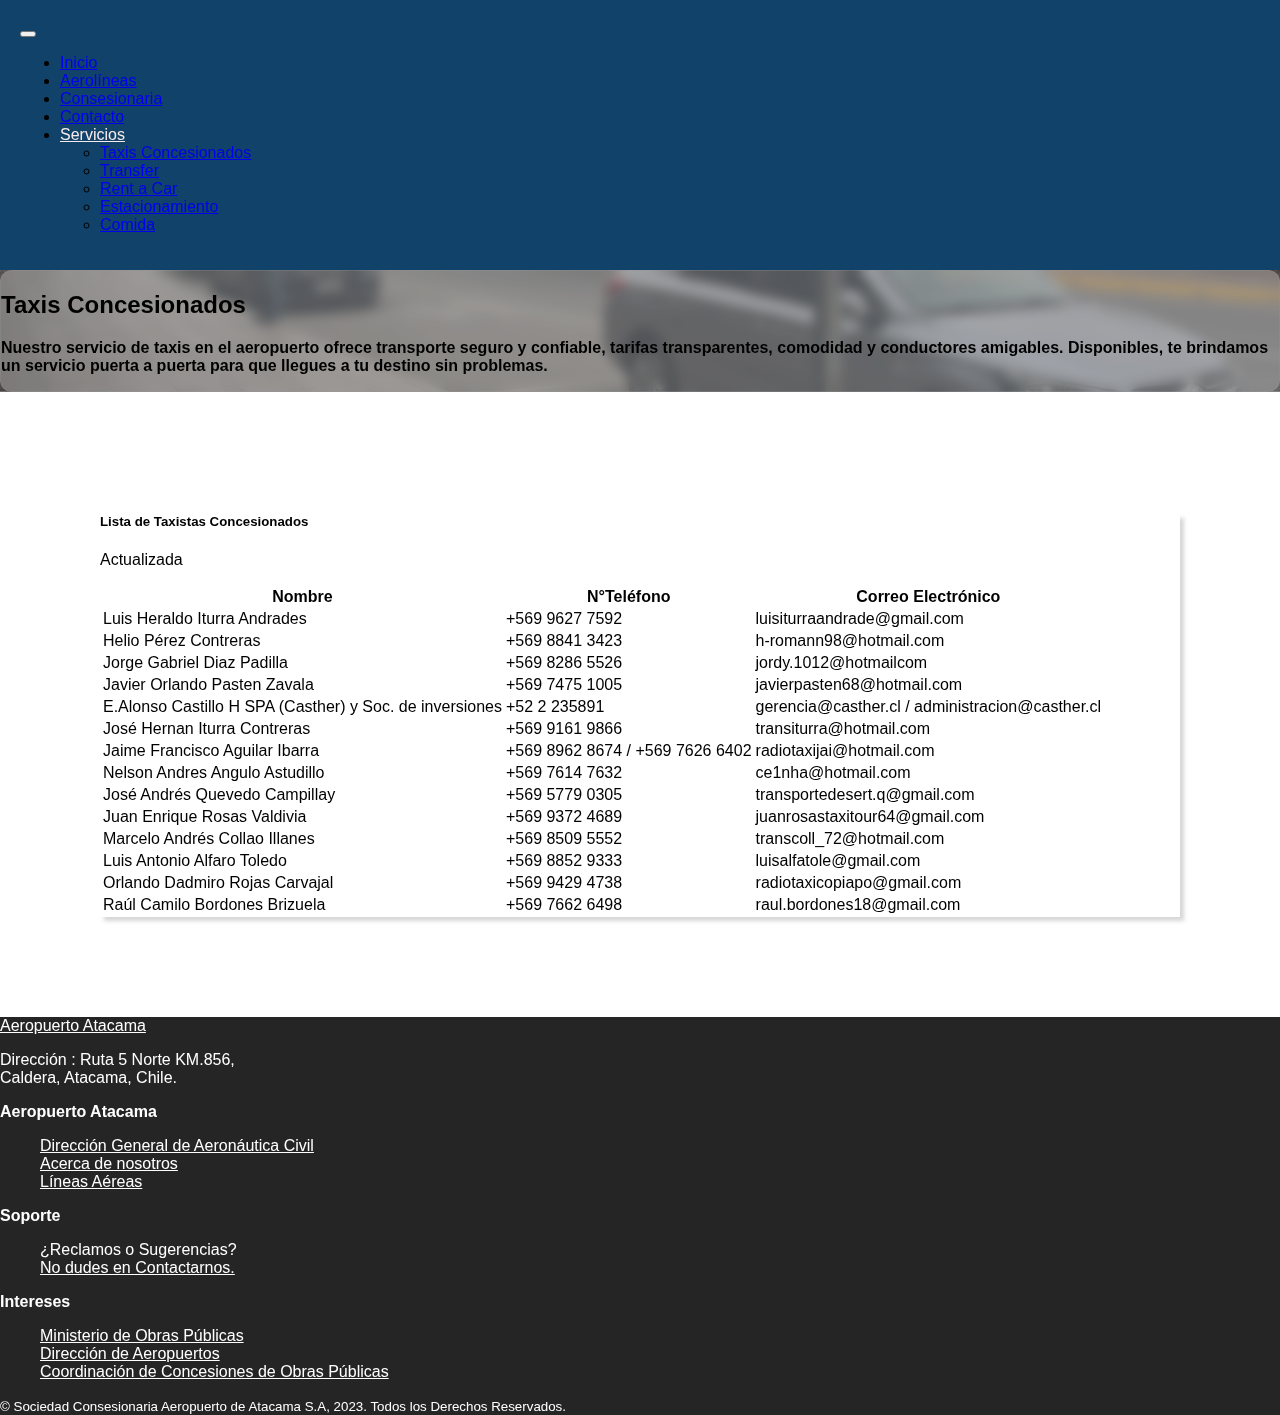
<file: taxis.html>
<!DOCTYPE html>
<html lang="en">

<head>
  <meta charset="UTF-8">
  <meta name="viewport" content="width=device-width, initial-scale=1">
  <link rel="stylesheet" href="css/style.css">
  <link href="https://cdn.jsdelivr.net/npm/bootstrap@5.0.2/dist/css/bootstrap.min.css" rel="stylesheet"
    integrity="sha384-EVSTQN3/azprG1Anm3QDgpJLIm9Nao0Yz1ztcQTwFspd3yD65VohhpuuCOmLASjC" crossorigin="anonymous">
  <script src="https://cdn.jsdelivr.net/npm/bootstrap@5.0.2/dist/js/bootstrap.bundle.min.js"
    integrity="sha384-MrcW6ZMFYlzcLA8Nl+NtUVF0sA7MsXsP1UyJoMp4YLEuNSfAP+JcXn/tWtIaxVXM"
    crossorigin="anonymous"></script>
  <link rel="stylesheet" href="https://cdn.jsdelivr.net/npm/bootstrap-icons@1.10.2/font/bootstrap-icons.css"
    integrity="sha384-b6lVK+yci+bfDmaY1u0zE8YYJt0TZxLEAFyYSLHId4xoVvsrQu3INevFKo+Xir8e" crossorigin="anonymous">
  <title>Taxis Concesionados</title>
</head>

<body>
  <main class="main">
    <!-- Header / Parte superior-->
    <header class="header">
      <!-- NavBar / Menú de navegación-->
      <nav class="navbar navbar-expand-md navbar-dark bg-dark npad" style="padding: 20px;">
        <div class="container">
          <a class="navbar-brand d-md-none d-xs-block py-3" href="#">
          </a>
          <button class="navbar-toggler" type="button" data-bs-toggle="collapse" data-bs-target="#navbarNavDropdown"
            aria-controls="navbarNavDropdown" aria-expanded="false" aria-label="Toggle navigation">
            <span class="navbar-toggler-icon"></span>
          </button>
          <div class="collapse navbar-collapse" id="navbarNavDropdown">
            <ul class="navbar-nav mx-auto">
              <li class="nav-item">
                <a class="nav-link mx-2" href="index.html">Inicio</a>
              </li>
              <li class="nav-item">
                <a class="nav-link mx-2" href="aerolineas.html">Aerolíneas</a>
              </li>
              <li class="nav-item">
                <a class="nav-link mx-2" href="empresa.html">Consesionaria</a>
              </li>
              <li class="nav-item">
                <a class="nav-link mx-2 " href="contacto.html">Contacto</a>
              </li>
              <li class="nav-item dropdown">
                <a class="nav-link mx-2 dropdown-toggle active" href="#" id="navbarDropdownMenuLink" role="button"
                  data-bs-toggle="dropdown" aria-expanded="false">
                  Servicios
                </a>
                <ul class="dropdown-menu dropdown-menu-dark" aria-labelledby="navbarDropdownMenuLink">
                  <li><a class="dropdown-item" href="taxis.html">Taxis Concesionados</a></li>
                  <li><a class="dropdown-item" href="transfer.html">Transfer</a></li>
                  <li><a class="dropdown-item" href="rentacar.html">Rent a Car</a></li>
                  <li><a class="dropdown-item" href="estacionamiento.html">Estacionamiento</a></li>
                  <li><a class="dropdown-item" href="comida.html">Comida</a></li>
                </ul>
              </li>
            </ul>
          </div>
        </div>
      </nav>
    </header>

    </header>

    <!-- Banner Taxis -->
    <div lc-helper="background" class="container-fluid py-5 mb-4 d-flex justify-content-center bannerin"
      style="background-image: url('img/taxis-banner.jpeg');">
      <div class="p-5 mb-4 lc-block col-xxl-7 col-lg-8 col-12 banner">
        <div class="lc-block d-flex justify-content-center">
          <div editable="rich">
            <h2 class="fw-bolder display-3">Taxis Concesionados</h2>
          </div>
        </div>
        <div class="lc-block d-flex">
          <div editable="rich">
            <p class="lead" style="font-weight: bold;">Nuestro servicio de taxis en el aeropuerto ofrece transporte
              seguro y confiable, tarifas transparentes, comodidad y conductores amigables. Disponibles, te brindamos un
              servicio puerta a puerta para que llegues a tu destino sin problemas.</p>
          </div>
        </div>
      </div>
    </div>



    <!-- Contenedor con los taxistas concesionados-->
    <div class="container" style="padding: 100px;">
      <div class="row" style="box-shadow: 4px 4px 4px rgba(56, 56, 56,0.2);">
        <div class="col-12 mb-3 mb-lg-5"">
         <div class=" position-relative card table-nowrap table-card">
          <!--Titulo y parrafo de la tabla-->
          <div class="card-header align-items-center">
            <h5 class="mb-0">Lista de Taxistas Concesionados</h5>
            <p class="mb-0 small text-muted">Actualizada</p>
          </div>
          <div class="table-responsive">
            <table class="table mb-0">
              <!-- Datos requeridos por la tabla -->
              <thead class="small text-uppercase bg-body text-muted">
                <tr class="list-group-item-dark">
                  <th>Nombre</th>
                  <th>N°Teléfono</th>
                  <th>Correo Electrónico</th>
                </tr>
              </thead>

              <!-- Datos de taxistas -->
              <!---------------------------------------------------------------->
              <tbody>
                <tr class="align-middle">
                  <td>
                    Luis Heraldo Iturra Andrades
                  </td>
                  <td>+569 9627 7592</td>
                  <td>luisiturraandrade@gmail.com</td>
                </tr>
              </tbody>

              <!---------------------------------------------------------------->

              <tbody>
                <tr class="align-middle list-group-item-secondary">
                  <td>
                    Helio Pérez Contreras
                  </td>
                  <td>+569 8841 3423</td>
                  <td>h-romann98@hotmail.com</td>
                </tr>
              </tbody>

              <!---------------------------------------------------------------->

              <tbody>
                <tr class="align-middle">
                  <td>
                    Jorge Gabriel Diaz Padilla
                  </td>
                  <td>+569 8286 5526</td>
                  <td>jordy.1012@hotmailcom</td>
                </tr>
              </tbody>

              <!---------------------------------------------------------------->

              <tbody>
                <tr class="align-middle list-group-item-secondary">
                  <td>
                    Javier Orlando Pasten Zavala
                  </td>
                  <td>+569 7475 1005</td>
                  <td>javierpasten68@hotmail.com</td>
                </tr>
              </tbody>

              <!---------------------------------------------------------------->

              <tbody>
                <tr class="align-middle ">
                  <td>
                    E.Alonso Castillo H SPA (Casther) y Soc. de inversiones
                  </td>
                  <td>+52 2 235891 </td>
                  <td>gerencia@casther.cl / administracion@casther.cl</td>
                </tr>
              </tbody>

              <!---------------------------------------------------------------->
              <tbody>
                <tr class="align-middle list-group-item-secondary">
                  <td>
                    José Hernan Iturra Contreras
                  </td>
                  <td>+569 9161 9866</td>
                  <td>transiturra@hotmail.com</td>
                </tr>
              </tbody>

              <!---------------------------------------------------------------->
              <tbody>
                <tr class="align-middle">
                  <td>
                    Jaime Francisco Aguilar Ibarra
                  </td>
                  <td>+569 8962 8674 / +569 7626 6402</td>
                  <td>radiotaxijai@hotmail.com</td>
                </tr>
              </tbody>

              <!---------------------------------------------------------------->
              <tbody>
                <tr class="align-middle list-group-item-secondary">
                  <td>
                    Nelson Andres Angulo Astudillo
                  </td>
                  <td>+569 7614 7632</td>
                  <td>ce1nha@hotmail.com</td>
                </tr>
              </tbody>

              <!---------------------------------------------------------------->
              <tbody>
                <tr class="align-middle">
                  <td>
                    José Andrés Quevedo Campillay
                  </td>
                  <td>+569 5779 0305</td>
                  <td>transportedesert.q@gmail.com</td>
                </tr>
              </tbody>

              <!---------------------------------------------------------------->
              <tbody>
                <tr class="align-middle list-group-item-secondary">
                  <td>
                    Juan Enrique Rosas Valdivia
                  </td>
                  <td>+569 9372 4689</td>
                  <td>juanrosastaxitour64@gmail.com</td>
                </tr>
              </tbody>

              <!---------------------------------------------------------------->
              <tbody>
                <tr class="align-middle">
                  <td>
                    Marcelo Andrés Collao Illanes
                  </td>
                  <td>+569 8509 5552</td>
                  <td>transcoll_72@hotmail.com</td>
                </tr>
              </tbody>

              <!---------------------------------------------------------------->
              <tbody>
                <tr class="align-middle list-group-item-secondary">
                  <td>
                    Luis Antonio Alfaro Toledo
                  </td>
                  <td>+569 8852 9333</td>
                  <td>luisalfatole@gmail.com</td>
                </tr>
              </tbody>

              <!---------------------------------------------------------------->
              <tbody>
                <tr class="align-middle">
                  <td>
                    Orlando Dadmiro Rojas Carvajal
                  </td>
                  <td>+569 9429 4738</td>
                  <td>radiotaxicopiapo@gmail.com</td>
                </tr>
              </tbody>

              <!---------------------------------------------------------------->
              <tbody>
                <tr class="align-middle list-group-item-secondary">
                  <td>
                    Raúl Camilo Bordones Brizuela
                  </td>
                  <td>+569 7662 6498</td>
                  <td>raul.bordones18@gmail.com</td>
                </tr>
              </tbody>

              <!---------------------------------------------------------------->
            </table>
          </div>
          <div class="card-footer text-end">

          </div>
        </div>
      </div>
    </div>
    </div>

    <!-- Footer -->
    <div class="blockcode">

      <footer class="page-footer">
        <div class="d-flex flex-column mx-auto py-5" style="width: 80%">
          <div class="d-flex flex-wrap justify-content-between">
            <div>
              <a href="/#" class="d-flex align-items-center p-0">
                <span class="ms-3 h5 font-weight-bold">Aeropuerto Atacama</span>
              </a>
              <p class="my-3" style="width: 250px">
                Dirección : Ruta 5 Norte KM.856, Caldera, Atacama, Chile.
              </p>
            </div>
            <div>
              <p class="h5 mb-4" style="font-weight: 600">Aeropuerto Atacama</p>
              <ul class="p-0" style="list-style: none; cursor: pointer">
                <li class="my-2">
                  <a class="" href="https://www.dgac.gob.cl/" target="_blank">Dirección General de Aeronáutica
                    Civil</a>
                </li>
                <li class="my-2">
                  <a class="" href="empresa.html">Acerca de nosotros</a>
                </li>
                <li class="my-2"><a class="" href="aerolineas.html">Líneas Aéreas</a></li>
              </ul>
            </div>
            <div>
              <p class="h5 mb-4" style="font-weight: 600">Soporte</p>
              <ul class="p-0" style="list-style: none;">
                <li class="my-2">
                  <p class="">¿Reclamos o Sugerencias? <br> <span><a href="contacto.html" class="">No dudes en
                        Contactarnos.</a></span></p>
                </li>
              </ul>
            </div>
            <div>
              <p class="h5 mb-4" style="font-weight: 600">Intereses</p>
              <ul class="p-0" style="list-style: none; cursor: pointer">
                <li class="my-2">
                  <a class="" href="https://www.mop.gob.cl/" target="_blank">Ministerio de Obras Públicas</a>
                </li>
                <li class="my-2">
                  <a class="" href="https://aeropuertos.mop.gob.cl/Paginas/default.aspx" target="_blank">Dirección
                    de
                    Aeropuertos</a>
                </li>
                <li class="my-2">
                  <a class=""
                    href="https://www.mop.gob.cl/category/direccion/direccion-general-de-concesiones-de-obras-publicas/"
                    target="_blank">Coordinación de Concesiones de Obras Públicas</a>
                </li>
              </ul>
            </div>
          </div>
          <div class="text-center mt-4">
            <small>&copy; Sociedad Consesionaria Aeropuerto de Atacama S.A, 2023. Todos los Derechos
              Reservados.</small>
          </div>
        </div>
      </footer>
    </div>

  </main>
</body>

</html>
</file>
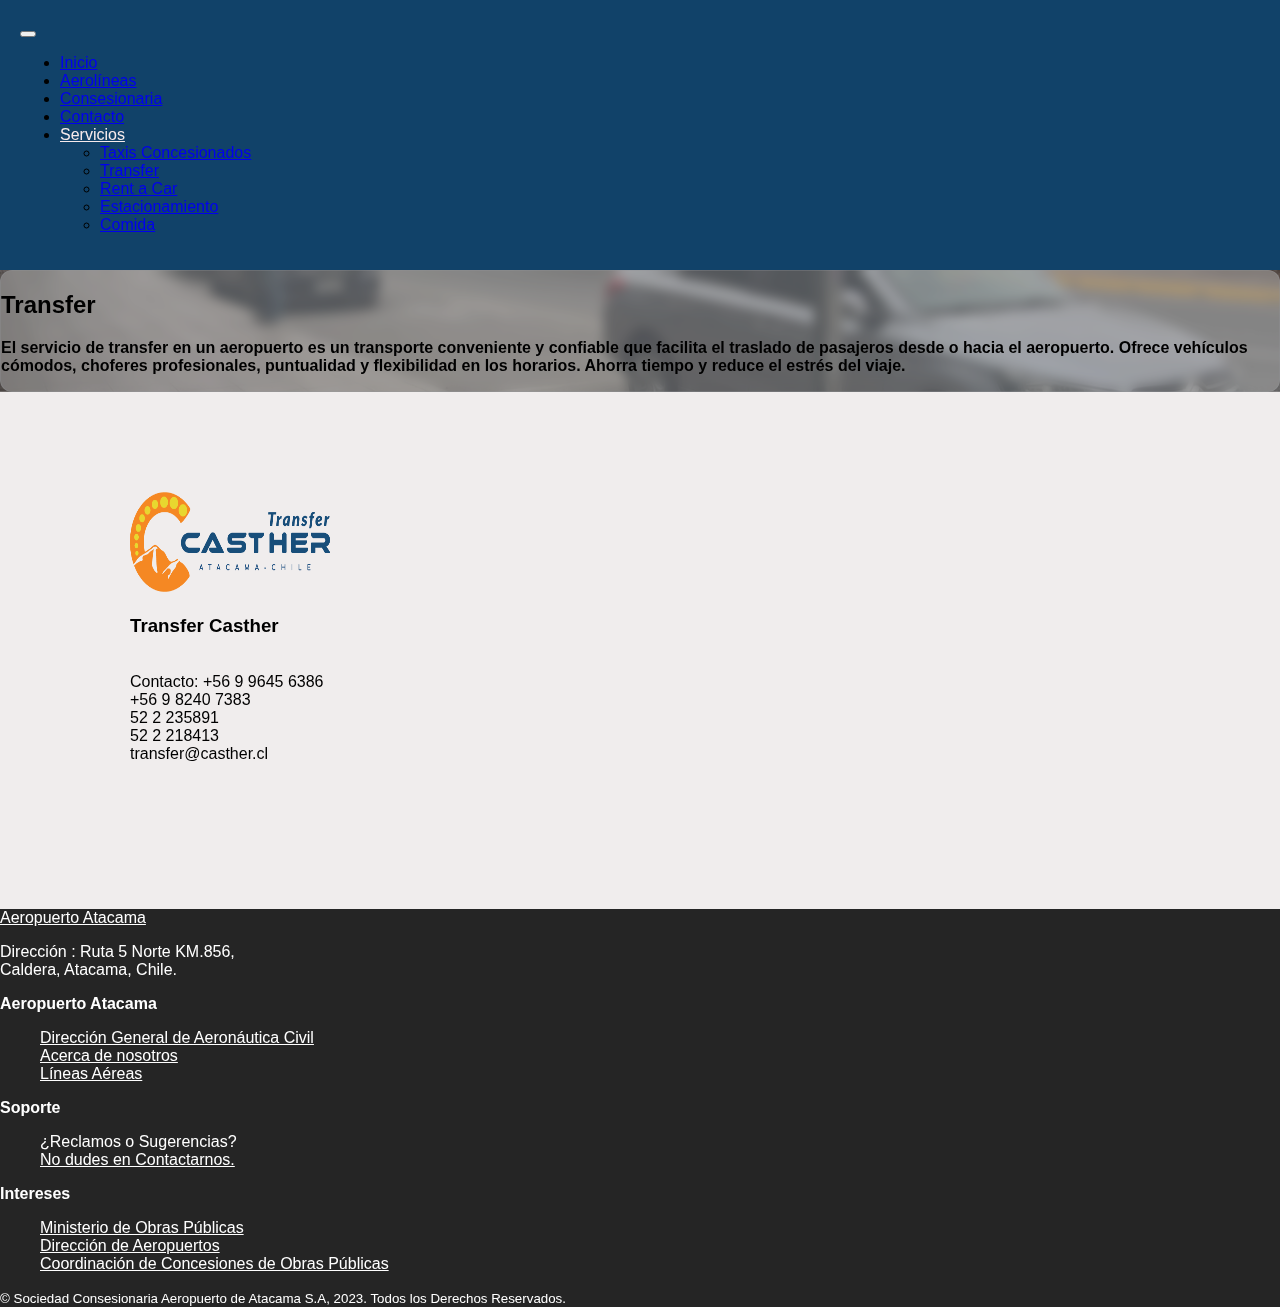
<file: transfer.html>
<!DOCTYPE html>
<html lang="en">

<head>
  <meta charset="UTF-8">
  <meta name="viewport" content="width=device-width, initial-scale=1">
  <link rel="stylesheet" href="css/style.css">
  <link href="https://cdn.jsdelivr.net/npm/bootstrap@5.0.2/dist/css/bootstrap.min.css" rel="stylesheet"
    integrity="sha384-EVSTQN3/azprG1Anm3QDgpJLIm9Nao0Yz1ztcQTwFspd3yD65VohhpuuCOmLASjC" crossorigin="anonymous">
  <script src="https://cdn.jsdelivr.net/npm/bootstrap@5.0.2/dist/js/bootstrap.bundle.min.js"
    integrity="sha384-MrcW6ZMFYlzcLA8Nl+NtUVF0sA7MsXsP1UyJoMp4YLEuNSfAP+JcXn/tWtIaxVXM"
    crossorigin="anonymous"></script>
  <link rel="stylesheet" href="https://cdn.jsdelivr.net/npm/bootstrap-icons@1.10.2/font/bootstrap-icons.css"
    integrity="sha384-b6lVK+yci+bfDmaY1u0zE8YYJt0TZxLEAFyYSLHId4xoVvsrQu3INevFKo+Xir8e" crossorigin="anonymous">
  <title>Transfer</title>
</head>
<!-- -->

<body>
  <main class="main">
    <!-- Header / Parte superior-->
    <header class="header">
      <!-- NavBar / Menú de navegación-->
      <nav class="navbar navbar-expand-md navbar-dark bg-dark npad" style="padding: 20px;">
        <div class="container">
          <a class="navbar-brand d-md-none d-xs-block py-3" href="#">
          </a>
          <button class="navbar-toggler" type="button" data-bs-toggle="collapse" data-bs-target="#navbarNavDropdown"
            aria-controls="navbarNavDropdown" aria-expanded="false" aria-label="Toggle navigation">
            <span class="navbar-toggler-icon"></span>
          </button>
          <div class="collapse navbar-collapse" id="navbarNavDropdown">
            <ul class="navbar-nav mx-auto">
              <li class="nav-item">
                <a class="nav-link mx-2" href="index.html">Inicio</a>
              </li>
              <li class="nav-item">
                <a class="nav-link mx-2" href="aerolineas.html">Aerolíneas</a>
              </li>
              <li class="nav-item">
                <a class="nav-link mx-2" href="empresa.html">Consesionaria</a>
              </li>
              <li class="nav-item">
                <a class="nav-link mx-2 " href="contacto.html">Contacto</a>
              </li>
              <li class="nav-item dropdown">
                <a class="nav-link mx-2 dropdown-toggle active" href="#" id="navbarDropdownMenuLink" role="button"
                  data-bs-toggle="dropdown" aria-expanded="false">
                  Servicios
                </a>
                <ul class="dropdown-menu dropdown-menu-dark" aria-labelledby="navbarDropdownMenuLink">
                  <li><a class="dropdown-item" href="taxis.html">Taxis Concesionados</a></li>
                  <li><a class="dropdown-item" href="transfer.html">Transfer</a></li>
                  <li><a class="dropdown-item" href="rentacar.html">Rent a Car</a></li>
                  <li><a class="dropdown-item" href="estacionamiento.html">Estacionamiento</a></li>
                  <li><a class="dropdown-item" href="comida.html">Comida</a></li>
                </ul>
              </li>
            </ul>
          </div>
        </div>
      </nav>
    </header>

    <!--Banner del Transfer -->
    <div lc-helper="background" class="container-fluid py-5 mb-4 d-flex justify-content-center bannerin"
      style="background-image: url('img/transfer-banner.jpeg');">
      <div class="p-5 mb-4 lc-block col-xxl-7 col-lg-8 col-12 banner">
        <div class="lc-block d-flex justify-content-center">
          <div editable="rich">
            <h2 class="fw-bolder display-3">Transfer</h2>
          </div>
        </div>
        <div class="lc-block d-flex">
          <div editable="rich">
            <p class="lead" style="font-weight: bold;">El servicio de transfer en un aeropuerto es un transporte
              conveniente
              y confiable que facilita el traslado de pasajeros desde o hacia el aeropuerto. Ofrece vehículos cómodos,
              choferes profesionales, puntualidad y flexibilidad en los horarios. Ahorra tiempo y reduce el estrés del
              viaje.</p>
          </div>
        </div>
      </div>
    </div>

    <!-- Contenedor de transfer-->
    <!-- Card con datos de transfer-->
    <div class="cream-bg" style="padding: 130px; margin-top: -30px;">
      <div class="container">
        <div class="row g-5 justify-content-evenly">
          <div class="col-lg-6">
            <div class="card">
              <div class="row g-0">
                <div class="col-6 col-md-5">
                  <img src="img/transfer/casther.png" class="card-img img-fluid rounded-start" alt="casther">
                </div>
                <div class="col-6 col-md-7">
                  <div class="card-body d-flex flex-column">
                    <div class="h-100">
                      <h3 class="card-title">Transfer Casther</h3>
                      <p class="card-text"><br> Contacto: +56 9 9645 6386 <br> +56 9
                        8240 7383 <br> 52 2 235891 <br> 52 2 218413 <br> transfer@casther.cl</p>
                    </div>
                  </div>
                </div>
              </div>
            </div>
          </div>
        </div>
      </div>
    </div>

    <!-- Footer -->
    <div class="blockcode">

      <footer class="page-footer">
        <div class="d-flex flex-column mx-auto py-5" style="width: 80%">
          <div class="d-flex flex-wrap justify-content-between">
            <div>
              <a href="/#" class="d-flex align-items-center p-0">
                <span class="ms-3 h5 font-weight-bold">Aeropuerto Atacama</span>
              </a>
              <p class="my-3" style="width: 250px">
                Dirección : Ruta 5 Norte KM.856, Caldera, Atacama, Chile.
              </p>
            </div>
            <div>
              <p class="h5 mb-4" style="font-weight: 600">Aeropuerto Atacama</p>
              <ul class="p-0" style="list-style: none; cursor: pointer">
                <li class="my-2">
                  <a class="" href="https://www.dgac.gob.cl/" target="_blank">Dirección General de Aeronáutica
                    Civil</a>
                </li>
                <li class="my-2">
                  <a class="" href="empresa.html">Acerca de nosotros</a>
                </li>
                <li class="my-2"><a class="" href="aerolineas.html">Líneas Aéreas</a></li>
              </ul>
            </div>
            <div>
              <p class="h5 mb-4" style="font-weight: 600">Soporte</p>
              <ul class="p-0" style="list-style: none;">
                <li class="my-2">
                  <p class="">¿Reclamos o Sugerencias? <br> <span><a href="contacto.html" class="">No dudes en
                        Contactarnos.</a></span></p>
                </li>
              </ul>
            </div>
            <div>
              <p class="h5 mb-4" style="font-weight: 600">Intereses</p>
              <ul class="p-0" style="list-style: none; cursor: pointer">
                <li class="my-2">
                  <a class="" href="https://www.mop.gob.cl/" target="_blank">Ministerio de Obras Públicas</a>
                </li>
                <li class="my-2">
                  <a class="" href="https://aeropuertos.mop.gob.cl/Paginas/default.aspx" target="_blank">Dirección
                    de
                    Aeropuertos</a>
                </li>
                <li class="my-2">
                  <a class=""
                    href="https://www.mop.gob.cl/category/direccion/direccion-general-de-concesiones-de-obras-publicas/"
                    target="_blank">Coordinación de Concesiones de Obras Públicas</a>
                </li>
              </ul>
            </div>
          </div>
          <div class="text-center mt-4">
            <small>&copy; Sociedad Consesionaria Aeropuerto de Atacama S.A, 2023. Todos los Derechos
              Reservados.</small>
          </div>
        </div>
      </footer>
    </div>

  </main>
</body>

</html>
</file>
<file: css/style.css>
/* GENERAL SETTINGS */
body {
    margin: 0;
    padding: 0;
    box-sizing: border-box;
    font-family: sans-serif;
}

/* NAVBAR */

.navbar {
    background-color: #114269;
}

.navbar-text,
.navbar-brand,
.nav-link.active {
    color: #F7EBEC;
}

.navbar-text,
.navbar-brand,
.nav-link.active:hover {
    color: #DDBDD5;
}


/* FOOTER */

.footer {
    background-color: grey;
    position: absolute;
    bottom: 0;
    width: 100%;
    height: 140px;
    background-color: rgb(43, 42, 42);
    align-items: center;
    justify-content: center;
    display: flex;
}

.footer p {
    color: white;
    text-align: center;
    max-width: 50%;
}


.page-footer {
    background-color: #252525;
    color: white;
}

.page-footer a {
    color: white;
}

.page-footer a:hover {
    color: #DDBDD5;

}


/* CONTENEDOR AEROLINEAS*/

.contenedor_aerolineas {
    display: flex;
    justify-content: center;
    align-items: center;
    height: 100vh;
    text-align: center;
}

/* Comidas */
.cream-bg {
    background-color: rgb(240, 237, 237);
    padding-top: 2rem;
    padding-bottom: 2rem;
}

.card-img {
    width: 200px;
    height: 100px;
    object-fit: fill;
    border-bottom-right-radius: 0px;
}

/* Comidas 2 */


/* Masthead banner en las paginas*/
.masthead {
    background-size: cover;
    min-height: 35vh;
    position: relative;
    color: white;
    text-shadow: 2px 2px 2px rbga(0, 0, 0, .2);
}


/* Carousel */

.c-item {
    height: 480px;
}

.c-img {
    height: 100%;
    object-fit: cover;
    filter: brightness(0.6);
}


/* Transfer */
p.pestacionamiento {
    font-size: 20px;
    text-align: center;
    padding: 50px;
}

/* BANNER */

.banner {
    backdrop-filter: blur(6px) saturate(102%);
    -webkit-backdrop-filter: blur(6px) saturate(102%);
    background-color: rgba(255, 255, 255, 0.45);
    border-radius: 12px;
    border: 1px solid rgba(209, 213, 219, 0.3);
}

.bannerin {
    background-position: center;
    background-size: cover;
    background-repeat: no-repeat;
    filter: brightness(0.7);
}


/* CONCESIONARIA */

h2.title {
    text-align: center;
}

p.aboutus {
    font-size: 18px;
    font-family: sans-serif;
}

hr.hr-contacto {
    margin-bottom: 80px;
}

/* */


@media screen and (min-width:777px) {
    .nav-link {
        padding: 18px 0;
        min-width: 120px;
    }

    .navbar {
        padding: 0
    }
}
</file>
<file: css/carousel.css>
/* CAROUSEL
-------------------------------------------------- */

.carousel {
    margin-bottom: 4rem;
}

.carousel-caption {
    bottom: 3rem;
    z-index: 10;
}

.carousel-item {
    height: 32rem;
}

.carousel-item>img {
    position: absolute;
    top: 0;
    left: 0;
    min-width: 100%;
    height: 32rem;
}


/* INDEX CONTENT
  -------------------------------------------------- */

.index .col-lg-4 {
    margin-bottom: 1.5rem;
    text-align: center;
}

.index h2 {
    font-weight: 400;
}

.index .col-lg-4 p {
    margin-right: .75rem;
    margin-left: .75rem;
}



/* DETALLES
  ------------------------- */

.featurette-divider {
    margin: 5rem 0;
}

.featurette-heading {
    font-weight: 300;
    line-height: 1;
    letter-spacing: -.05rem;
}


/* RESPONSIVE CSS
  -------------------------------------------------- */

@media (min-width: 40em) {

    .carousel-caption p {
        margin-bottom: 1.25rem;
        font-size: 1.25rem;
        line-height: 1.4;
    }

    .featurette-heading {
        font-size: 50px;
    }
}

@media (min-width: 62em) {
    .featurette-heading {
        margin-top: 7rem;
    }
}
</file>
<file: scss/aerolineas.css>
@import url("https://fonts.googleapis.com/css2?family=Baloo+2&display=swap");
/* This pen */
body {
  font-family: "Baloo 2", cursive;
  font-size: 16px;
  color: #ffffff;
  text-rendering: optimizeLegibility;
  font-weight: initial;
}

.dark {
  background: #110f16;
}

.light {
  background: #ffffff;
}

a, a:hover {
  text-decoration: none;
  transition: color 0.3s ease-in-out;
}

#pageHeaderTitle {
  margin: 2rem 0;
  text-transform: uppercase;
  text-align: center;
  font-size: 2.5rem;
}

/* Cards */
.postcard {
  flex-wrap: wrap;
  display: flex;
  box-shadow: 0 4px 21px -12px rgba(0, 0, 0, 0.66);
  border-radius: 10px;
  margin: 0 0 2rem 0;
  overflow: hidden;
  position: relative;
  color: #ffffff;
}
.postcard.dark {
  background-color: #18151f;
}
.postcard.light {
  background-color: #e1e5ea;
}
.postcard .t-dark {
  color: #18151f;
}
.postcard a {
  color: inherit;
}
.postcard h1, .postcard .h1 {
  margin-bottom: 0.5rem;
  font-weight: 500;
  line-height: 1.2;
}
.postcard .small {
  font-size: 80%;
}
.postcard .postcard__title {
  font-size: 1.75rem;
}
.postcard .postcard__img {
  height: 150px;
  width: 100%;
  position: relative;
  padding: 20px;
  margin-top: 50px;
}
.postcard .postcard__img_link {
  display: contents;
}
.postcard .postcard__bar {
  width: 50px;
  height: 10px;
  margin: 10px 0;
  border-radius: 5px;
  background-color: #424242;
  transition: width 0.2s ease;
}
.postcard .postcard__preview-txt {
  overflow: hidden;
  text-overflow: ellipsis;
  text-align: justify;
  height: 100%;
}
.postcard .postcard__tagbox {
  display: flex;
  flex-flow: row wrap;
  font-size: 14px;
  margin: 20px 0 0 0;
  padding: 0;
  justify-content: center;
}
.postcard .postcard__tagbox .tag__item {
  display: inline-block;
  background: rgba(83, 83, 83, 0.4);
  border-radius: 3px;
  padding: 2.5px 10px;
  margin: 0 5px 5px 0;
  cursor: default;
  -webkit-user-select: none;
     -moz-user-select: none;
          user-select: none;
  transition: background-color 0.3s;
}
.postcard .postcard__tagbox .tag__item:hover {
  background: rgba(83, 83, 83, 0.8);
}
.postcard:before {
  content: "";
  position: absolute;
  top: 0;
  right: 0;
  bottom: 0;
  left: 0;
  background-image: linear-gradient(-70deg, #424242, transparent 50%);
  opacity: 1;
  border-radius: 10px;
}
.postcard:hover .postcard__bar {
  width: 100px;
}

@media screen and (min-width: 769px) {
  .postcard {
    flex-wrap: inherit;
  }
  .postcard .postcard__title {
    font-size: 2rem;
  }
  .postcard .postcard__tagbox {
    justify-content: start;
  }
  .postcard .postcard__img {
    max-width: 300px;
    max-height: 100%;
    transition: transform 0.3s ease;
  }
  .postcard .postcard__text {
    padding: 3rem;
    width: 100%;
  }
  .postcard .media.postcard__text:before {
    content: "";
    position: absolute;
    display: block;
    background: #18151f;
    top: -20%;
    height: 130%;
    width: 55px;
  }
  .postcard:hover .postcard__img {
    transform: scale(1.1);
  }
  .postcard:nth-child(2n+1) {
    flex-direction: row;
  }
  .postcard:nth-child(2n+0) {
    flex-direction: row-reverse;
  }
}
@media screen and (min-width: 1024px) {
  .postcard__text {
    padding: 2rem 3.5rem;
  }
  .postcard.dark .postcard__text:before {
    background: #18151f;
  }
  .postcard.light .postcard__text:before {
    background: #e1e5ea;
  }
}
/* COLORS */
.postcard .postcard__tagbox .green.play:hover {
  background: #79dd09;
  color: black;
}

.green .postcard__title:hover {
  color: #79dd09;
}

.green .postcard__bar {
  background-color: #79dd09;
}

.green::before {
  background-image: linear-gradient(-30deg, rgba(121, 221, 9, 0.1), transparent 50%);
}

.green:nth-child(2n)::before {
  background-image: linear-gradient(30deg, rgba(121, 221, 9, 0.1), transparent 50%);
}

.postcard .postcard__tagbox .blue.play:hover {
  background: #2b076d;
}

.blue .postcard__title:hover {
  color: #2b076d;
}

.blue .postcard__bar {
  background-color: #2b076d;
}

.blue::before {
  background-image: linear-gradient(-30deg, rgba(98, 36, 197, 0.1), transparent 50%);
}

.blue:nth-child(2n)::before {
  background-image: linear-gradient(30deg, rgba(98, 36, 197, 0.1), transparent 50%);
}

.postcard .postcard__tagbox .red.play:hover {
  background: #bd150b;
}

.red .postcard__title:hover {
  color: #bd150b;
}

.red .postcard__bar {
  background-color: #bd150b;
}

.red::before {
  background-image: linear-gradient(-30deg, rgba(189, 21, 11, 0.1), transparent 50%);
}

.red:nth-child(2n)::before {
  background-image: linear-gradient(30deg, rgba(189, 21, 11, 0.1), transparent 50%);
}

.postcard .postcard__tagbox .yellow.play:hover {
  background: #bdbb49;
  color: black;
}

.yellow .postcard__title:hover {
  color: #bdbb49;
}

.yellow .postcard__bar {
  background-color: #bdbb49;
}

.yellow::before {
  background-image: linear-gradient(-30deg, rgba(189, 187, 73, 0.1), transparent 50%);
}

.yellow:nth-child(2n)::before {
  background-image: linear-gradient(30deg, rgba(189, 187, 73, 0.1), transparent 50%);
}

@media screen and (min-width: 769px) {
  .green::before {
    background-image: linear-gradient(-80deg, rgba(121, 221, 9, 0.1), transparent 50%);
  }
  .green:nth-child(2n)::before {
    background-image: linear-gradient(80deg, rgba(121, 221, 9, 0.1), transparent 50%);
  }
  .blue::before {
    background-image: linear-gradient(-80deg, rgba(98, 36, 197, 0.1), transparent 50%);
  }
  .blue:nth-child(2n)::before {
    background-image: linear-gradient(80deg, rgba(98, 36, 197, 0.1), transparent 50%);
  }
  .red::before {
    background-image: linear-gradient(-80deg, rgba(189, 21, 11, 0.1), transparent 50%);
  }
  .red:nth-child(2n)::before {
    background-image: linear-gradient(80deg, rgba(189, 21, 11, 0.1), transparent 50%);
  }
  .yellow::before {
    background-image: linear-gradient(-80deg, rgba(189, 187, 73, 0.1), transparent 50%);
  }
  .yellow:nth-child(2n)::before {
    background-image: linear-gradient(80deg, rgba(189, 187, 73, 0.1), transparent 50%);
  }
}/*# sourceMappingURL=aerolineas.css.map */
</file>
<file: css/card.css>
h1 {
    text-align: center;
    margin-bottom: 50px;
    margin-top: 50px;
}

.blog-card-blog {
    margin-top: 30px;
}

.blog-card {
    display: inline-block;
    position: relative;
    width: 100%;
    margin-bottom: 30px;
    border-radius: 6px;
    color: rgba(0, 0, 0, 0.87);
    background: #fff;
    box-shadow: 0 2px 2px 0 rgba(0, 0, 0, 0.14), 0 3px 1px -2px rgba(0, 0, 0, 0.2), 0 1px 5px 0 rgba(0, 0, 0, 0.12);
}

.blog-card .blog-card-image {
    height: 60%;
    position: relative;
    overflow: hidden;
    margin-left: 15px;
    margin-right: 15px;
    margin-top: -30px;
    border-radius: 6px;
    box-shadow: 0 16px 38px -12px rgba(0, 0, 0, 0.56), 0 4px 25px 0px rgba(0, 0, 0, 0.12), 0 8px 10px -5px rgba(0, 0, 0, 0.2);
}

.blog-card .blog-card-image img {
    width: 100%;
    height: 100%;
    border-radius: 6px;
    pointer-events: none;
}

.blog-card .blog-table {
    padding: 15px 30px;
}

.blog-table {
    margin-bottom: 0px;
}

.blog-category {
    position: relative;
    line-height: 0;
    margin: 15px 0;
}


.blog-card-blog .blog-card-caption {
    margin-top: 5px;
}

.blog-card-caption {
    font-weight: 700;
    font-family: sans-serif;
    color: #3C4857;
    text-align: center;
}


.blog-card-caption,
.blog-card-caption a {
    color: #333;
    text-decoration: none;
}
</file>
<file: css/contacto.css>
.row {
    box-shadow: rgba(99, 99, 99, 0.2) 0px 2px 8px 0px;
}

.col-md-7 {
    padding: 20px;
}

.col-md-5 {
    background-color: #114269;
    padding: 20px;
    color: white;
}

.form-control {
    height: 52px;
    background: #fff;
    color: #000;
    font-size: 14px;
    border-radius: 2px;
    box-sizing: none !important;
    border: 1px solid rgba(0, 0, 0, 0.1);
}

.bi {
    font-size: 20px;
}

.d-flex p {
    font-size: 18px;
    padding-left: 18px;
}

@media only screen and (max-width:600px) {
    .container {
        width: 100%;
        left: 50%;
        top: 80%;
    }
}
</file>
